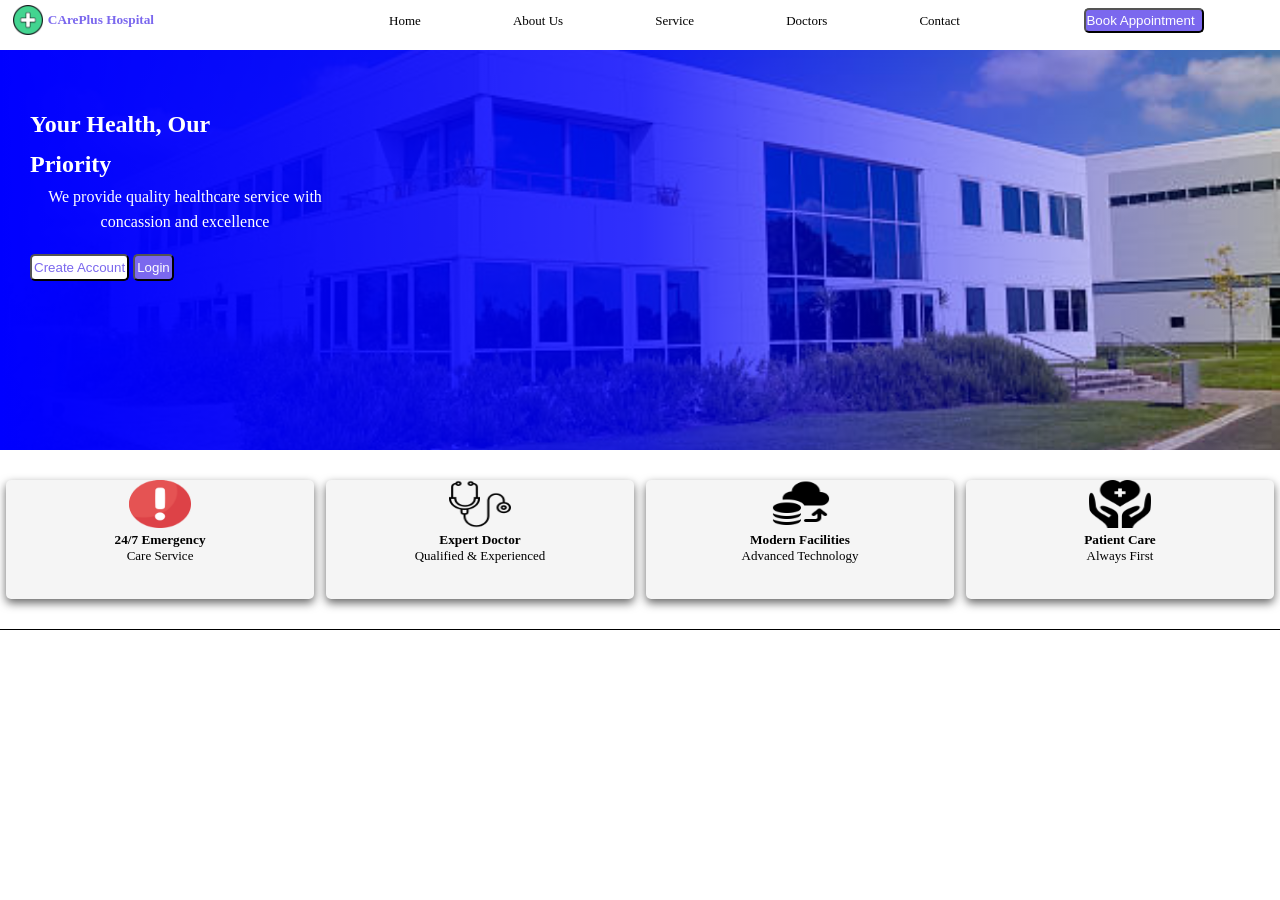
<file: index.html>
<!DOCTYPE html>
<html lang="en">
<head>
    <meta charset="UTF-8">
    <link rel="stylesheet" href="index.css">
    <meta name="viewport" content="width=device-width, initial-scale=1.0">
    <title>home page</title>
</head>
<body>
    <header>
        <div class="header_1">
            <div class="icon_img"><img src="Images/plus.png" alt=""></div>
            <h5>CArePlus Hospital</h5>
        </div>
        <div class="header_2">
            <ul>
                <li><a href="">Home</a></li>
                <li><a href="">About Us</a></li>
                <li><a href="">Service</a></li>
                <li><a href="">Doctors</a></li>
                <li><a href="">Contact</a></li>
            </ul>
            <button onclick="window.location.href=''">Book Appointment</button>
        </div>
    </header>
    
    <div class="hello_section">
        <div class="sect1">
            <h2>Your Health, Our Priority</h2>
            <p>We provide quality healthcare service with concassion and excellence</p>
            <button id="btn1" onclick="window.location.href=''">Create Account</button>
            <button id="btn2" onclick="window.location.href=''">Login</button>
        </div>
        <div class="sect2">
        </div>
    </div>

    <div class="bottom">
        <div class="promo">
            <img src="Images/emergency.png" alt="">
            <h5>24/7 Emergency</h5>
            <p>Care Service</p>
        </div>

        <div class="promo">
            <img src="Images/expert.png" alt="">
            <h5>Expert Doctor</h5>
            <p>Qualified&nbsp;&&nbsp;Experienced</p>
        </div>

        <div class="promo">
            <img src="Images/modern.png" alt="">
            <h5>Modern Facilities</h5>
            <p>Advanced Technology</p>
        </div>

        <div class="promo">
            <img src="Images/care.png" alt="">
            <h5>Patient Care</h5>
            <p>Always First</p>
        </div>
    </div>
</body>
</html>
</file>
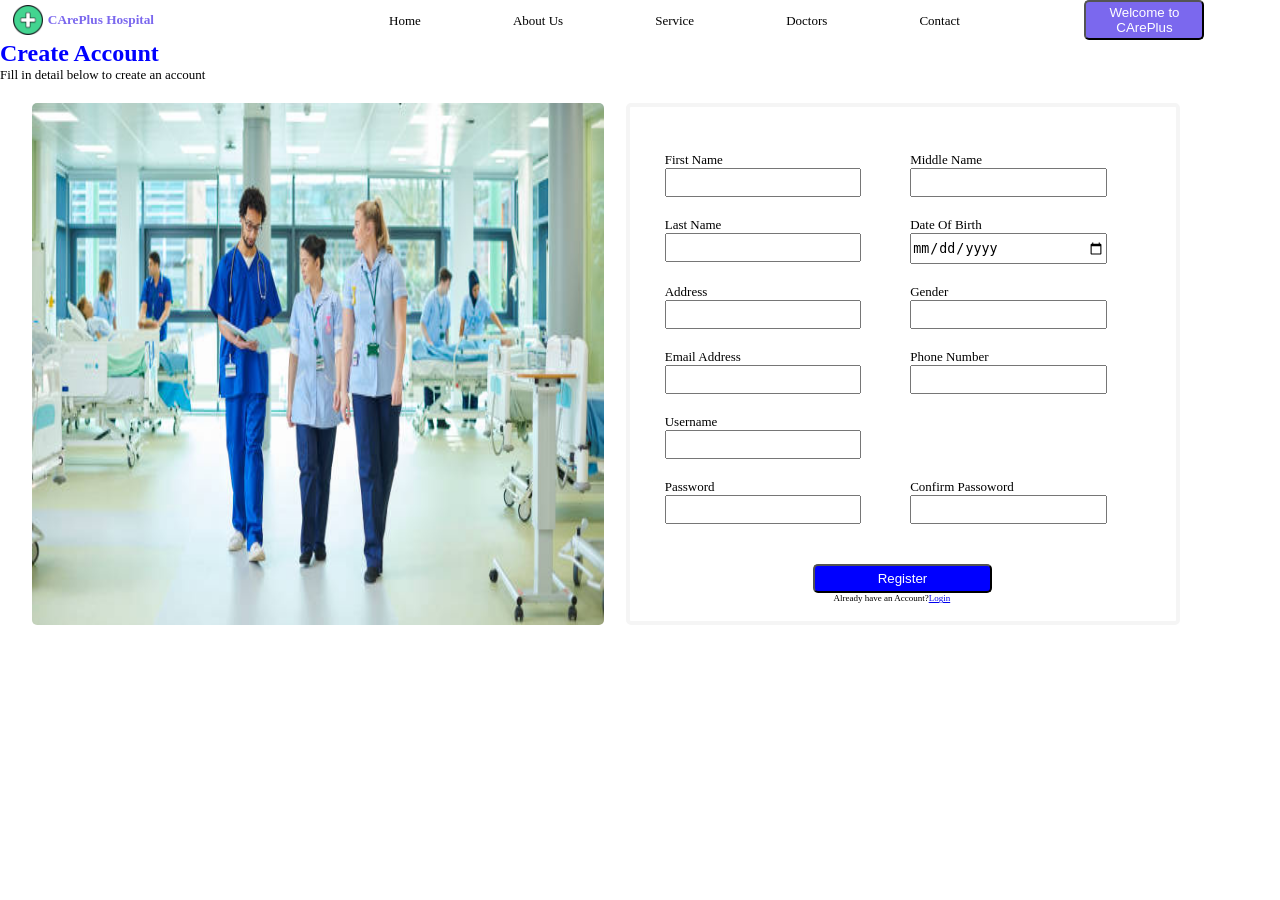
<file: aacount.html>
<!DOCTYPE html>
<html lang="en">
<head>
    <meta charset="UTF-8">
    <link rel="stylesheet" href="account.css">
    <meta name="viewport" content="width=device-width, initial-scale=1.0">
    <title>account craeate</title>
</head>
<body>
    <header>
        <div class="header_1">
            <div class="icon_img"><img src="Images/plus.png" alt=""></div>
            <h5>CArePlus Hospital</h5>
        </div>
        <div class="header_2">
            <ul>
                <li><a href="index.html">Home</a></li>
                <li><a href="about.html">About Us</a></li>
                <li><a href="">Service</a></li>
                <li><a href="doctor.html">Doctors</a></li>
                <li><a href="contact.html">Contact</a></li>
            </ul>
            <button>Welcome to CArePlus</button>
        </div>
    </header>


    <main>
        <h2 class="h2">Create Account</h2>
        <p class="p">Fill in detail below to create an account</p>
        <div class="main">
            <div class="regImage">
                <img src="Images/regImage.jpg" alt="">
            </div>

            <div class="form">
                    <form action="" method="POST">
                      
                        <div class="input_grid">

                         <div>
                            <label for="FirstNmae">First Name</label>
                            <input type="text" id="FirstNmae" name="first_name">
                         </div>

                         <div>
                            <label for="middleName">Middle Name</label>
                            <input type="text" id="middleName" name="middle_name">
                         </div>
                    

                        
                            <div>
                                <label for="LastName">Last Name</label>
                                <input type="text" id="LastName" name="last_name">
                            </div>

                            <div>
                                <label for="BirthDate">Date Of Birth</label>
                                <input type="date" id="BirthDate" name="birth_day_date">
                            </div>

                            <div>
                                <label for="Address">Address</label>
                                <input type="text" id="Address" name="address">
                            </div>

                            <div>
                                <label for="BirthDate">Gender</label>
                                <input list="gender" id="BirthDate" name="gender">
                                <datalist id="gender">
                                    <option value="male">
                                    <option value="female">
                                </datalist>
                            </div>

                            <div>
                                <label for="Email">Email Address</label>
                                <input type="email" id="Email" name="email">
                            </div>

                            <div>
                                <label for="Phone">Phone Number</label>
                                <input type="tel" id="Phone" name="phone">
                            </div>

                            <div>
                                <label for="Username">Username</label>
                                <input type="text" id="Username" name="username">
                             </div>

                              <div>
                               <!-- <label for="Username">Username</label>
                                <input type="password" id="Username" name="username">-->
                             </div>
                    

                        
                            <div>
                                <label for="Password">Password</label>
                                <input type="password" id="Password" name="password">
                             </div>
                                    
                            <div>
                                <label for="conf_pass">Confirm Passoword</label>
                                <input type="password" id="conf_pass" name="conf_pass">
                            </div>
                        </div>

                        <button>Register</button>
                        <p id="reg">Already have an Account?<a href="login.html">Login</a></p>
                </form>
            </div>
        </div>
    </main>
    
</body>
</html>
</file>
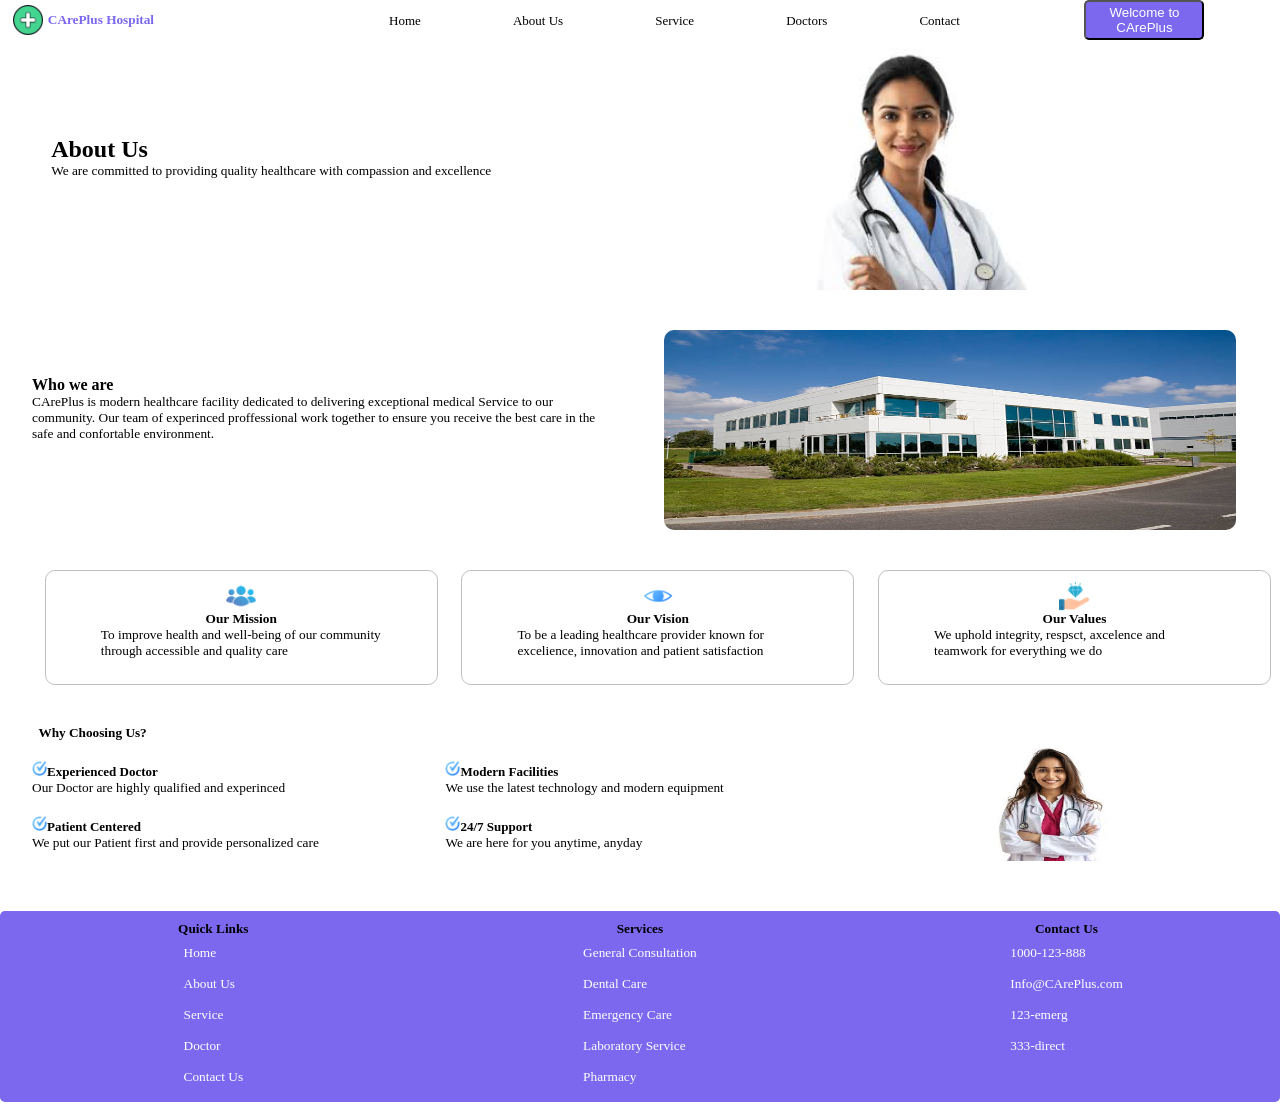
<file: about.html>
<!DOCTYPE html>
<html lang="en">
<head>
    <meta charset="UTF-8">
    <link rel="stylesheet" href="about.css">
    <meta name="viewport" content="width=device-width, initial-scale=1.0">
    <title>about page</title>
</head>
<body>
    <header>
        <div class="header_1">
            <div class="icon_img"><img src="Images/plus.png" alt=""></div>
            <h5>CArePlus Hospital</h5>
        </div>
        <div class="header_2">
            <ul>
                <li><a href="index.html">Home</a></li>
                <li><a href="">About Us</a></li>
                <li><a href="">Service</a></li>
                <li><a href="doctor.html">Doctors</a></li>
                <li><a href="contact.html">Contact</a></li>
            </ul>
            <button>Welcome to CArePlus</button>
        </div>
    </header>

    <div class="about_bg">
        <div class="container_1">
            <h2>About Us</h2>
            <p>We are committed to providing quality healthcare with compassion and excellence</p>
        </div>
        <div class="container_2">
            <div class="about_img">
               <img src="Images/doctor2.jpeg" alt="">
            </div>
        </div>
    </div>

    <div class="who_are">
        <div class="container left">
            <h4>Who we are</h4>
            <p>CArePlus is modern healthcare facility dedicated to delivering exceptional medical Service
                to our community. Our team of experinced proffessional work together to ensure you receive
                the best care in the safe and confortable environment.
            </p>
        </div>
        <div class="container">
            <img src="Images/hosp.jpg" alt="">
        </div>
    </div>

    <div class="grid_mission">
        <div class="grid_cont">
            <p class="mission_img"><img src="Images/group.png" alt=""></p>
            <h4>Our Mission</h4>
            <p>To improve health and well-being of our community through accessible and quality care</p>
        </div>

        <div class="grid_cont">
            <p class="mission_img"><img src="Images/eye.png" alt=""></p>
            <h4>Our Vision</h4>
            <p>To be a leading healthcare provider known for excelience, innovation and patient satisfaction</p>
        </div>

        <div class="grid_cont">
            <p class="mission_img"><img src="Images/values.png" alt=""></p>
            <h4>Our Values</h4>
            <p>We uphold integrity, respsct, axcelence and teamwork for everything we do</p>
        </div>
    </div>


    
    <div class="why_us_us">
        <h5 class="choose">Why Choosing Us?</h5>
        <div class="why_us">
            <div class="why_cont">
                
                <div class="why_div">
                    <p class="why_para"><span class="tick_img"><img src="Images/tick_icon.png" alt=""></span>Experienced Doctor</p>
                    <p class="last">Our Doctor are highly qualified and experinced</p>
                </div>

                <div class="why_div">
                    <p class="why_para"><span class="tick_img"><img src="Images/tick_icon.png" alt=""></span>Patient Centered</p>
                    <p class="last">We put our Patient first and provide personalized care</p>
                </div>
            </div>

            <div class="why_cont">
                <div class="why_div">
                    <p class="why_para"><span class="tick_img"><img src="Images/tick_icon.png" alt=""></span>Modern Facilities</p>
                    <p class="last">We use the latest technology and modern equipment</p>
                </div>

                <div class="why_div">
                    <p class="why_para"><span class="tick_img"><img src="Images/tick_icon.png" alt=""></span>24/7 Support</p>
                    <p class="last">We are here for you anytime, anyday</p>
                </div>
            </div>
            <div class="why_cont">
                <div class="why_img">
                    <img src="Images/doctor4.jpeg" alt="">
                </div>
            </div>
        </div>
    </div>
    

    <footer>
        <div class="footer_cont">
            <h5>Quick Links</h5>
            <ul>
                <li><a href="index.html">Home</a></li>
                <li><a href="">About Us</a></li>
                <li><a href="">Service</a></li>
                <li><a href="doctor.html">Doctor</a></li>
                <li><a href="contact.html">Contact Us</a></li>
            </ul>
        </div>

        <div class="footer_cont">
            <h5>Services</h5>
            <ul>
                <li><a href="">General Consultation</a></li>
                <li><a href="">Dental Care</a></li>
                <li><a href="">Emergency Care</a></li>
                <li><a href="">Laboratory Service</a></li>
                <li><a href="">Pharmacy</a></li>
            </ul>
        </div>
        <div class="footer_cont">
            <h5>Contact Us</h5>
            <ul>
                <li><a href="">1000-123-888</a></li>
                <li><a href="">Info@CArePlus.com</a></li>
                <li><a href="">123-emerg</a></li>
                <li><a href="">333-direct</a></li>
            </ul>
        </div>
    </footer>
</body>
</html>
</file>
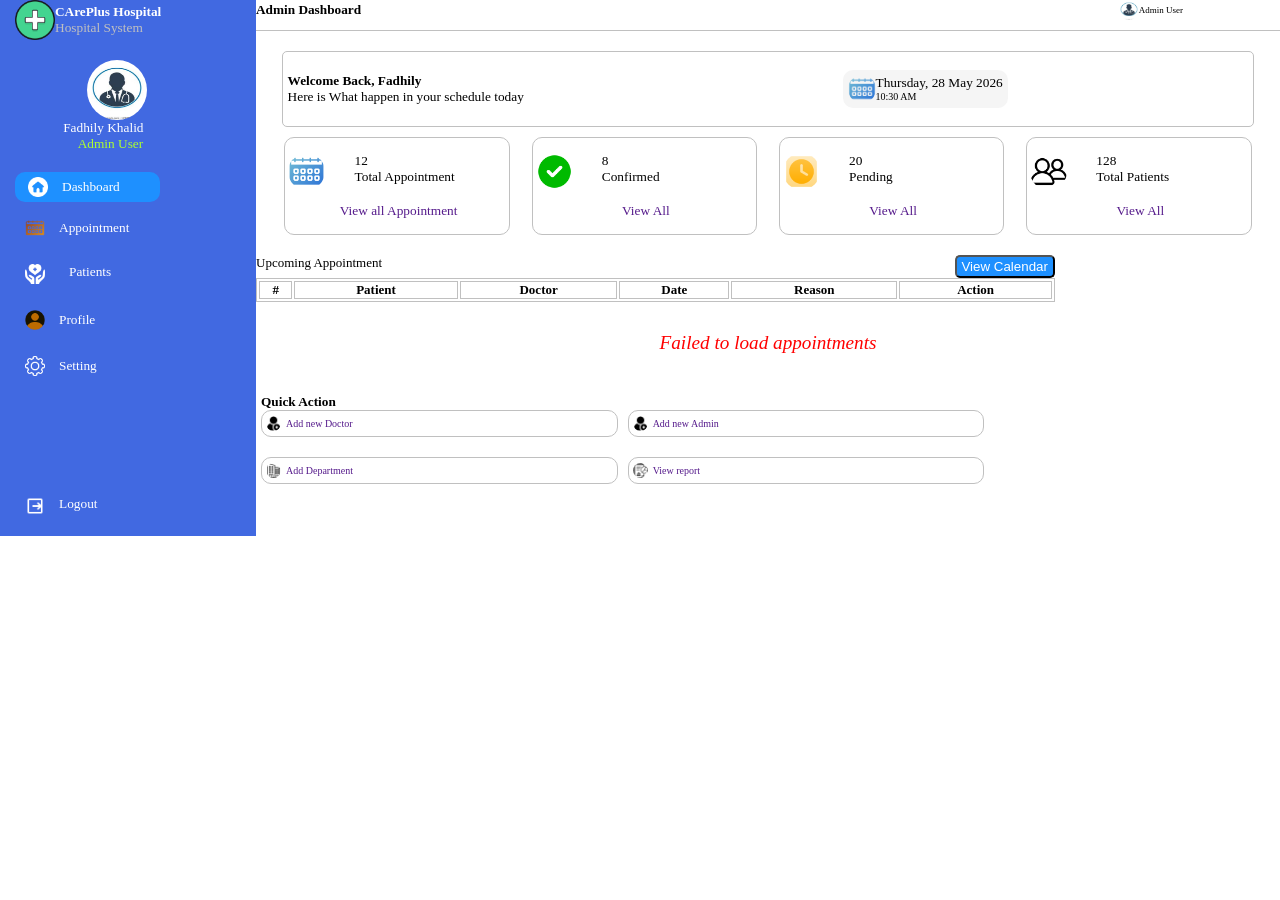
<file: admin_after_login.html>
<!DOCTYPE html>
<html lang="en">
<head>
    <meta charset="UTF-8">
    <link rel="stylesheet" href="doctor_page.css">
    <meta name="viewport" content="width=device-width, initial-scale=1.0">
    <title>admin page</title>
</head>
<body>
    <main>
        <div class="side_nav_bar">
            <div class="head">
                <div class="Img"><img src="Images/plus.png" alt=""></div>
                <div class="head_c">
                    <h5>CArePlus Hospital</h5>
                    <p>Hospital System</p>
                </div>
            </div>

            <div class="profile">
                <div class="profile_img"><img src="Images/doct_prof.jpeg" alt=""></div>
                <p id="name">Fadhily Khalid</p>
                <p id="proff">Admin User</p>
            </div>

            <div class="dash">
                <p class="image_nav"><img src="Images/home2.png" alt=""></p>
                <p>Dashboard</p>
            </div>

            <div class="nav_data">
                <p class="image_nav"><img src="Images/calendar.png" alt=""></p>
                <p><a href="">Appointment</a></p>
            </div>
            <div class="nav_data">
                <p class="image_nav"><img src="Images/care.png" alt=""></p>
                <p class="image_nav"><a href="">Patients</a></p>
            </div>
            <div class="nav_data">
                <p class="image_nav"><img src="Images/profile.png" alt=""></p>
                <p><a href="">Profile</a></p>
            </div>
            <div class="nav_data">
                <p class="image_nav"><img src="Images/setting.png" alt=""></p>
                <p><a href="">Setting</a></p>
            </div>
            <div class="nav_logout">
                <p class="image_nav"><img src="Images/logout-24.png" alt=""></p>
                <p><a href="">Logout</a></p>
            </div>
        </div><!--End of nav_bar-->


        <div class="main_cont">
            <div class="head_2">
                <h5>Admin Dashboard</h5>
                <div class="prof_pict">
                    <p class="small_prof"><img src="Images/doct_prof.jpeg" alt=""></p>
                    <p>Admin User</p>
                </div>
            </div>

            <div class="welcome_back">
                <div class="left">
                    <h5>Welcome Back, Fadhily</h5>
                    <p>Here is What happen in your schedule today</p>
                </div>

                <div class="right">
                    <div class="imge"><img src="Images/calendar.png" alt=""></div>
                    <div>
                        <p class="date">Thursday, 28 May 2026</p>
                        <p class="time">10:30 AM</p>
                    </div>
                </div>
            </div>

            <div class="appint_status">
                <div class="container">
                    <div class="top">
                        <div class="img"><img src="Images/calendar.png" alt=""></div>
                        <div class="numbers">
                            <p id="TotalAppointment">12</p>
                            <p>Total Appointment</p>
                        </div>
                    </div>
                    <p class="link-p"><a href="">View all Appointment</a></p>
                </div>

                <div class="container">
                    <div class="top">
                        <div class="img"><img src="Images/tick.png" alt=""></div>
                        <div class="numbers">
                            <p id="ConfirmedElement">8</p>
                            <p>Confirmed</p>
                        </div>
                    </div>
                    <p class="link-p"><a href="">View All</a></p>
                </div>

                <div class="container">
                    <div class="top">
                        <div class="img"><img src="Images/pending.png" alt=""></div>
                        <div class="numbers">
                            <p id="pendingElement">20</p>
                            <p>Pending</p>
                        </div>
                    </div>
                    <p class="link-p"><a href="">View All</a></p>
                </div>

                <div class="container">
                    <div class="top">
                        <div class="img"><img src="Images/friend.png" alt=""></div>
                        <div class="numbers">
                            <p>128</p>
                            <p>Total Patients</p>
                        </div>
                    </div>
                    <p class="link-p"><a href="">View All</a></p>
                </div>
            </div>
            <div class="upcoming_app">
                <p id="upcoming">Upcoming Appointment</p>
                <button>View Calendar</button>
            </div>
            <div class="table">
                <table id="AppointmentTable">
                    <thead>
                        <tr>
                            <th>#</th>
                            <th>Patient</th>
                            <th>Doctor</th>
                            <th>Date</th>
                            <th>Reason</th>
                            <th>Action</th>
                        </tr>
                    </thead>

                    <tbody id="AppointTable">
                        <!--<tr>
                            <td>1</td>
                            <td>Michael Johnson</td>
                            <td>Michael Johnson</td>
                            <td>Cardiologist</td>
                            <td>2 Jun 2026</td>
                            <td>09:00</td>
                            <td>Regular Checkup</td>
                            <td><button class="btn1">confirm</button>|<button class="btn2">cancel</button></td>
                        </tr>
                        <tr>
                            <td>2</td>
                            <td>John Shaole</td>
                            <td>Michael Johnson</td>
                            <td>Cardiologist</td>
                            <td>20 May 2026</td>
                            <td>04:00</td>
                            <td>Regular Checkup</td>
                            <td><button class="btn1">confirm</button>|<button class="btn2">cancel</button></td>
                        </tr>
                        <tr>
                            <td>3</td>
                            <td>Michael Johnson</td>
                            <td>John Shaole</td>
                            <td>Cardiologist</td>
                            <td>20 Feb 2026</td>
                            <td>09:00</td>
                            <td>Regular Checkup</td>
                            <td><button class="btn1">confirm</button>|<button class="btn2">cancel</button></td>
                        </tr>
                        <tr>
                            <td>4</td>
                            <td>Michael Johnson</td>
                            <td>John Shaole</td>
                            <td>Cardiologist</td>
                            <td>2 Jun 2026</td>
                            <td>09:00</td>
                            <td>Regular Checkup</td>
                            <td><button class="btn1">confirm</button>|<button class="btn2">cancel</button></td>
                        </tr>
                        <tr>
                            <td>5</td>
                            <td>Michael Johnson</td>
                            <td>John Shaole</td>
                            <td>Cardiologist</td>
                            <td>2 Jun 2026</td>
                            <td>09:00</td>
                            <td>Regular Checkup</td>
                            <td><button class="btn1">confirm</button>|<button class="btn2">cancel</button></td>
                        </tr>-->
                    </tbody>
                </table>
                <p id="noAppointment">
                    NO APPOINTMENT DATA
                </p>

                <p id="view_table"><a href="">View All Appointment</a></p>
            </div>

            <div class="quick">
                <h5>Quick Action</h5>
                <div class="g_action">
                    <div>
                        <span class="gimg"><img src="Images/add_user.png" alt=""></span>
                        <span><a href="">Add new Doctor</a></span>
                    </div>

                    <div>
                        <span class="gimg"><img src="Images/add_user.png" alt=""></span>
                        <span><a href="">Add new Admin</a></span>
                    </div>

                    <div>
                        <span class="gimg"><img src="Images/separtment.png" alt=""></span>
                        <span><a href="">Add Department</a></span>
                    </div>

                    <div>
                        <span class="gimg"><img src="Images/report.png" alt=""></span>
                        <span><a href="">View report</a></span>
                    </div>
                </div>
            </div>
        </div>


    </main>
    
    <script src="appoint.js">

    </script>
</body>
</html>
</file>
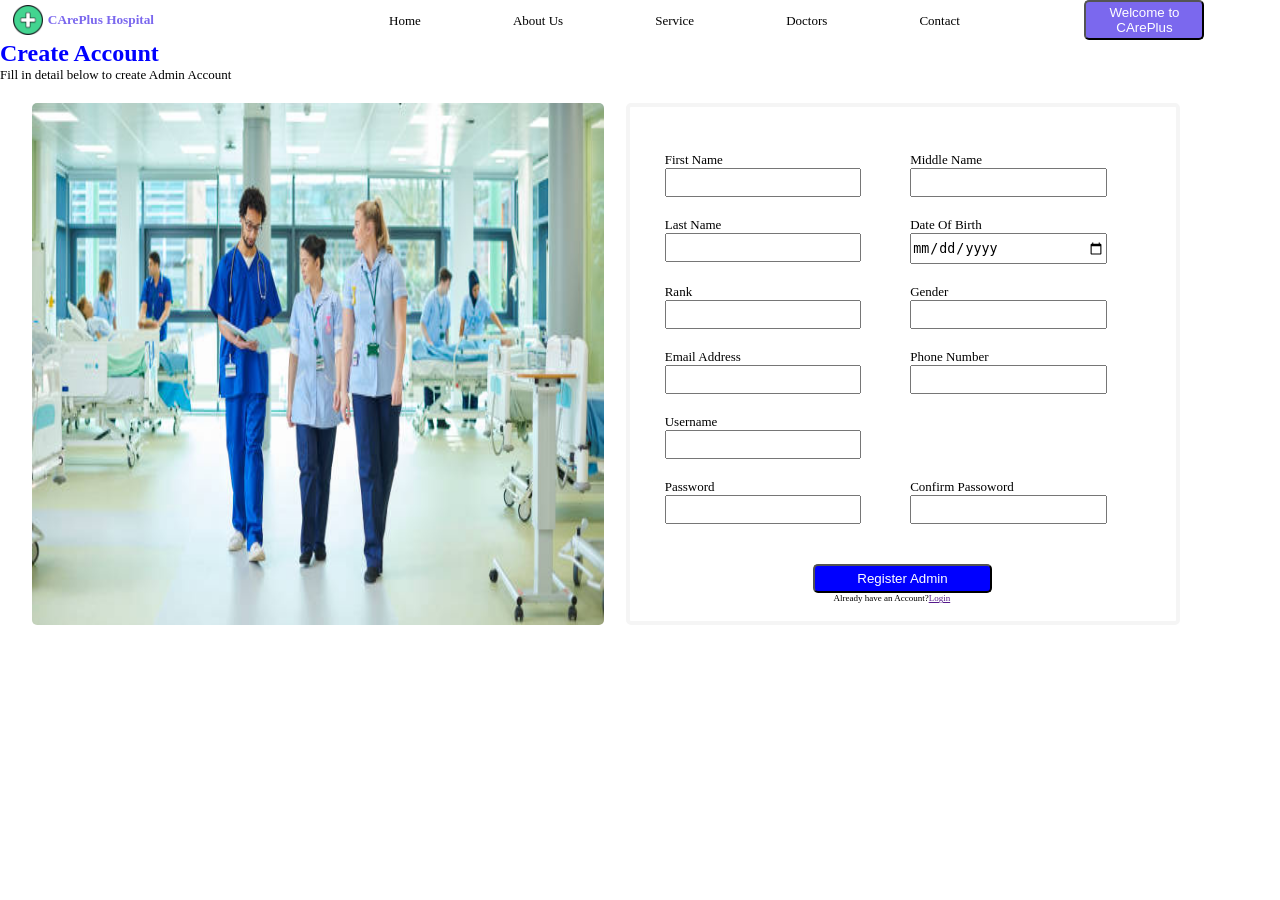
<file: adminCreateAccount.html>
<!DOCTYPE html>
<html lang="en">
<head>
    <meta charset="UTF-8">
    <link rel="stylesheet" href="account.css">
    <meta name="viewport" content="width=device-width, initial-scale=1.0">
    <title>account craeate</title>
</head>
<body>
    <header>
        <div class="header_1">
            <div class="icon_img"><img src="Images/plus.png" alt=""></div>
            <h5>CArePlus Hospital</h5>
        </div>
        <div class="header_2">
            <ul>
                <li><a href="">Home</a></li>
                <li><a href="">About Us</a></li>
                <li><a href="">Service</a></li>
                <li><a href="">Doctors</a></li>
                <li><a href="">Contact</a></li>
            </ul>
            <button>Welcome to CArePlus</button>
        </div>
    </header>


    <main>
        <h2 class="h2">Create Account</h2>
        <p class="p">Fill in detail below to create Admin Account</p>
        <div class="main">
            <div class="regImage">
                <img src="Images/regImage.jpg" alt="">
            </div>

            <div class="form">
                    <form action="" method="POST">
                      
                        <div class="input_grid">

                         <div>
                            <label for="FirstNmae">First Name</label>
                            <input type="text" id="FirstNmae" name="first_name">
                         </div>

                         <div>
                            <label for="middleName">Middle Name</label>
                            <input type="text" id="middleName" name="middle_name">
                         </div>
                    

                        
                            <div>
                                <label for="LastName">Last Name</label>
                                <input type="text" id="LastName" name="last_name">
                            </div>

                            <div>
                                <label for="BirthDate">Date Of Birth</label>
                                <input type="date" id="BirthDate" name="birth_day_date">
                            </div>

                            <div>
                                <label for="Rank">Rank</label>
                                <input list="rank" id="Rank" name="rank">
                                <datalist id="rank">
                                    <option value="Super_Admin">
                                    <option value="Junior_Admin">
                                </datalist>
                            </div>

                            <div>
                                <label for="BirthDate">Gender</label>
                                <input list="gender" id="BirthDate" name="gender">
                                <datalist id="gender">
                                    <option value="male">
                                    <option value="female">
                                </datalist>
                            </div>

                            <div>
                                <label for="Email">Email Address</label>
                                <input type="email" id="Email" name="email">
                            </div>

                            <div>
                                <label for="Phone">Phone Number</label>
                                <input type="tel" id="Phone" name="phone">
                            </div>

                            <div>
                                <label for="Username">Username</label>
                                <input type="text" id="Username" name="username">
                             </div>

                              <div>
                               <!-- <label for="Username">Username</label>
                                <input type="password" id="Username" name="username">-->
                             </div>
                    

                        
                            <div>
                                <label for="Password">Password</label>
                                <input type="password" id="Password" name="password">
                             </div>
                                    
                            <div>
                                <label for="conf_pass">Confirm Passoword</label>
                                <input type="password" id="conf_pass" name="conf_pass">
                            </div>
                        </div>

                        <button>Register Admin</button>
                        <p id="reg">Already have an Account?<a href="">Login</a></p>
                </form>
            </div>
        </div>
    </main>
    
</body>
</html>
</file>
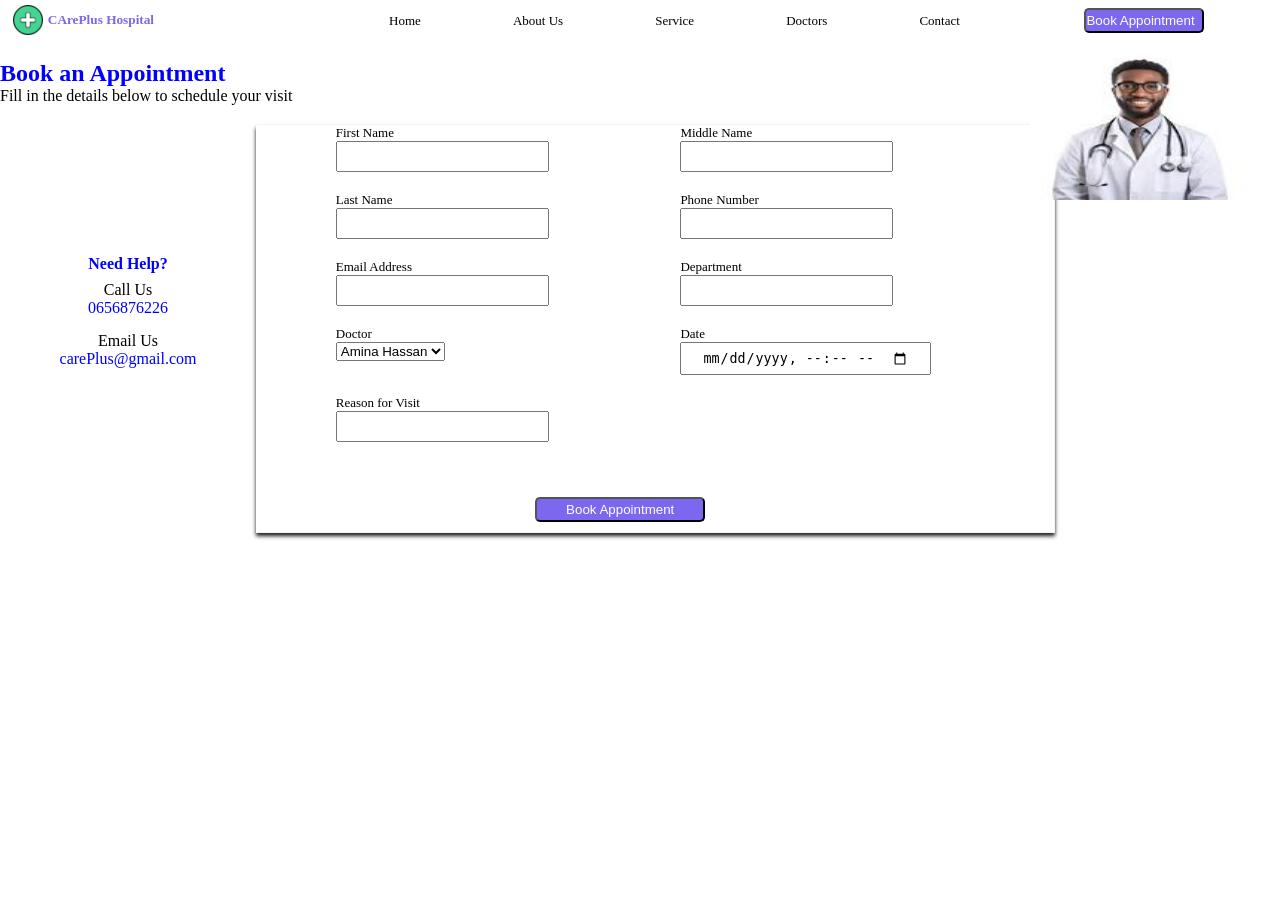
<file: appointment.html>
<!DOCTYPE html>
<html lang="en">
<head>
    <meta charset="UTF-8">
    <link rel="stylesheet" href="appoint.css">
    <meta name="viewport" content="width=device-width, initial-scale=1.0">
    <title>appointment page</title>
</head>
<body>
    <header>
        <div class="header_1">
            <div class="icon_img"><img src="Images/plus.png" alt=""></div>
            <h5>CArePlus Hospital</h5>
        </div>
        <div class="header_2">
            <ul>
                <li><a href="">Home</a></li>
                <li><a href="">About Us</a></li>
                <li><a href="">Service</a></li>
                <li><a href="">Doctors</a></li>
                <li><a href="">Contact</a></li>
            </ul>
            <button>Book Appointment</button>
        </div>
    </header>

    <main>
        <h2>Book an Appointment</h2>
        <p>Fill in the details below to schedule your visit</p>
        <div class="prof_pict">
            <img src="Images/doct.jpeg" alt="">
        </div>

        <div id="main_cont">
        <div class="info">
            <h4>Need Help?</h4>
            <div>
                <p>Call Us</p>
                <p class="cont">0656876226</p>
            </div>
            <div>
                <p>Email Us</p>
                <p class="cont">carePlus@gmail.com</p>
            </div>
        </div>

        
        <div class="form">
            <form action="" method="POST">
              
                <div class="grid_form">
                <div>
                <label for="firstName">First Name</label>
                <input type="text" id="firstName" name="first_name" autocomplete="off">
                </div>

                <div>
                <label for="middleName">Middle Name</label>
                <input type="text" id="middleName" name="middle_name" autocomplete="off">
                </div>

                <div>
                <label for="lastName">Last Name</label>
                <input type="text" id="lastName" name="last_name" autocomplete="off">
                </div>

                <div>
                <label for="Phone">Phone Number</label>
                <input type="tel" id="Phone" name="phone" autocomplete="off">
                </div>

                <div>
                <label for="Email">Email Address</label>
                <input type="email" id="Email" name="email" autocomplete="off">
                </div>

                <div>
                <label for="Depart">Department</label>
                <input list="department" id="Depart" name="department">
                <datalist id="department">
                    <option value="Cardiology">
                    <option value="Pediatics">
                    <option value="Neurology">
                    <option value="General Medicine">
                    <option value="Oythecology">
                </datalist></div>

                <div>
                <label for="Doct">Doctor</label>
                <select id="Doct" name="doctor" size="1">
                    <option value="Amina Hassan">Amina Hassan</option>
                    <option value="Peter Mwangi">Peter Mwangi</option>
                    <option value="Grace Maliya">Grace Maliya</option>
                    <option value="John Smith">John Smith</option>
                </select></div>

                <div>
                <label for="Date">Date</label>
                <input type="datetime-local" id="Date" name="date">
                </div>

                <div>
                <label for="Reason">Reason for Visit</label>
                <input type="text" id="Reason" name="reason"></div>
                </div>

                <button>Book Appointment</button>
            </form>
        </div>
        </div>
    </main>
    
</body>
</html>
</file>
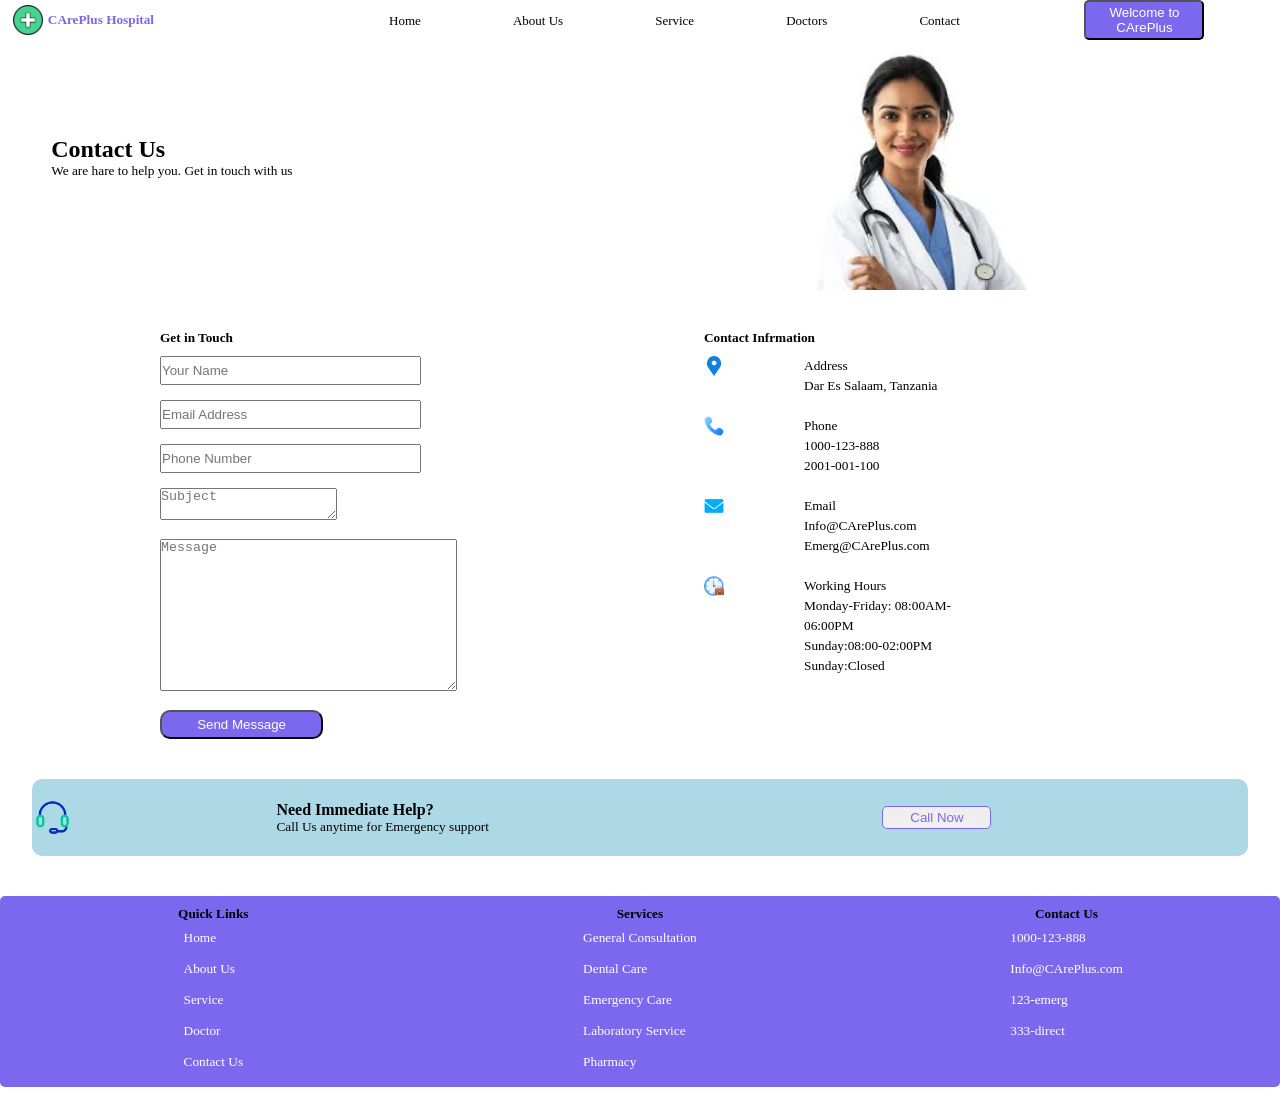
<file: contact.html>
<!DOCTYPE html>
<html lang="en">
<head>
    <meta charset="UTF-8">
    <main><link rel="stylesheet" href="contact.css"></main>
    <meta name="viewport" content="width=device-width, initial-scale=1.0">
    <title>contact page</title>
</head>
<body>
    <header>
        <div class="header_1">
            <div class="icon_img"><img src="Images/plus.png" alt=""></div>
            <h5>CArePlus Hospital</h5>
        </div>
        <div class="header_2">
            <ul>
                <li><a href="">Home</a></li>
                <li><a href="">About Us</a></li>
                <li><a href="">Service</a></li>
                <li><a href="">Doctors</a></li>
                <li><a href="">Contact</a></li>
            </ul>
            <button>Welcome to CArePlus</button>
        </div>
    </header>

    <div class="about_bg">
        <div class="container_1">
            <h2>Contact Us</h2>
            <p>We are hare to help you. Get in touch with us</p>
        </div>
        <div class="container_2">
            <div class="about_img">
               <img src="Images/doctor2.jpeg" alt="">
            </div>
        </div>
    </div>


    <div class="grid_form">
        <div class="contact_cont">
            <h5 class="first">Get in Touch</h5>
            <form action="">
                <p>
                   <input type="text" placeholder="Your Name">
                </p>

                <p>
                    <input type="email" placeholder="Email Address">
                </p>

                <p>
                    <input type="tel" placeholder="Phone Number">
                </p>

                <p>
                    <textarea name="" id="" placeholder="Subject"></textarea>
                </p>

                <p>
                    <textarea name="" id="" placeholder="Message" cols="35" rows="10"></textarea>
                </p>

                <button>Send Message</button>
            </form>
        </div>
        <div class="contact_cont">
            <h5 class="first">Contact Infrmation</h5>
            <div class="Extra_div">
                <div class="extra_img"><img src="Images/location.png" alt=""></div>
                <div>
                    <p>Address</p>
                    <p>Dar Es Salaam, Tanzania</p>
                </div>
            </div>

            <div class="Extra_div">
                <div class="extra_img"><img src="Images/phone.png" alt=""></div>
                <div>
                    <p>Phone</p>
                    <p><a href="">1000-123-888</a></p>
                    <p><a href="">2001-001-100</a></p>
                </div>
            </div>

            <div class="Extra_div">
                <div class="extra_img"><img src="Images/email.png" alt=""></div>
                <div>
                    <p>Email</p>
                    <p><a href="">Info@CArePlus.com</a></p>
                    <p><a href="">Emerg@CArePlus.com</a></p>
                </div>
            </div>

            <div class="Extra_div">
                <div class="extra_img"><img src="Images/working.png" alt=""></div>
                <div>
                    <p>Working Hours</p>
                    <p>Monday-Friday: 08:00AM-06:00PM</p>
                    <p>Sunday:08:00-02:00PM</p>
                    <p>Sunday:Closed</p>
                </div>
            </div>
        </div>
    </div>

    <div class="immediate">
        <div class="headPhone"><img src="Images/headphone.png" alt=""></div>
        <div>
            <p class="help">Need Immediate Help?</p>
            <p class="emerg">Call Us anytime for Emergency support</p>
        </div>
        <div>
            <button>Call Now</button>
        </div>
    </div>
    

       <footer>
        <div class="footer_cont">
            <h5>Quick Links</h5>
            <ul>
                <li><a href="">Home</a></li>
                <li><a href="">About Us</a></li>
                <li><a href="">Service</a></li>
                <li><a href="">Doctor</a></li>
                <li><a href="">Contact Us</a></li>
            </ul>
        </div>

        <div class="footer_cont">
            <h5>Services</h5>
            <ul>
                <li><a href="">General Consultation</a></li>
                <li><a href="">Dental Care</a></li>
                <li><a href="">Emergency Care</a></li>
                <li><a href="">Laboratory Service</a></li>
                <li><a href="">Pharmacy</a></li>
            </ul>
        </div>
        <div class="footer_cont">
            <h5>Contact Us</h5>
            <ul>
                <li><a href="">1000-123-888</a></li>
                <li><a href="">Info@CArePlus.com</a></li>
                <li><a href="">123-emerg</a></li>
                <li><a href="">333-direct</a></li>
            </ul>
        </div>
    </footer>
</body>
</html>
</file>
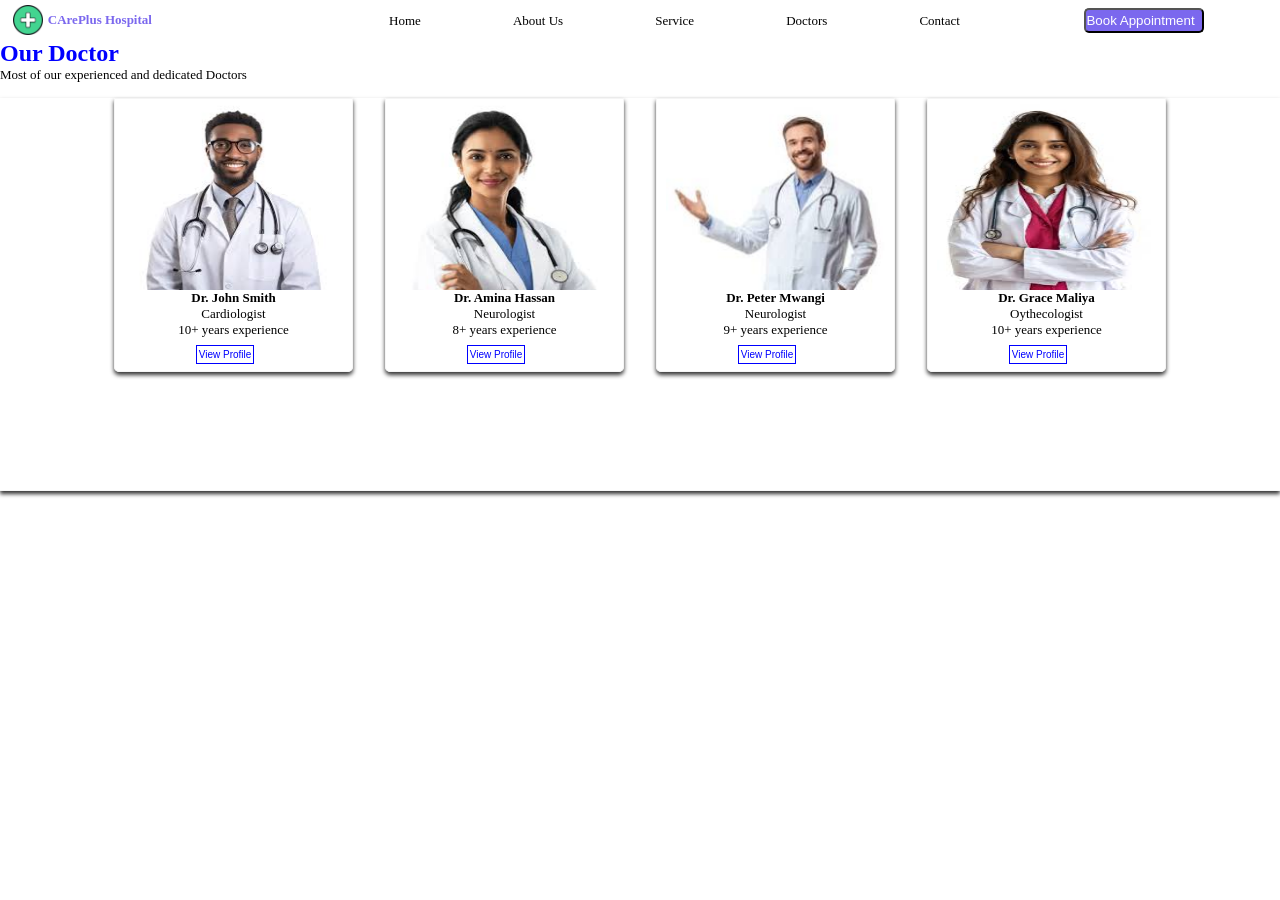
<file: doctor.html>
<!DOCTYPE html>
<html lang="en">
<head>
    <meta charset="UTF-8">
    <link rel="stylesheet" href="doctor.css">
    <meta name="viewport" content="width=device-width, initial-scale=1.0">
    <title>Doctor page</title>
</head>
<body>
    <header>
        <div class="header_1">
            <div class="icon_img"><img src="Images/plus.png" alt=""></div>
            <h5>CArePlus Hospital</h5>
        </div>
        <div class="header_2">
            <ul>
                <li><a href="">Home</a></li>
                <li><a href="">About Us</a></li>
                <li><a href="">Service</a></li>
                <li><a href="">Doctors</a></li>
                <li><a href="">Contact</a></li>
            </ul>
            <button onclick="window.location.href='appointment.html'">Book Appointment</button>
        </div>
    </header>

    <main>
        <h2>Our Doctor</h2>
        <p>Most of our experienced and dedicated Doctors</p>

        <div class="doctor_profile">
                <div class="profile_doct">
                    <div>
                        <img src="Images/doctor1.jpeg" alt="">
                    </div>
                    <h5>Dr. John Smith</h5>
                    <p>Cardiologist</p>
                    <p>10+ years experience</p>
                    <button>View Profile</button>
                </div>

                <div class="profile_doct">
                    <div>
                        <img src="Images/doctor2.jpeg" alt="">
                    </div>
                    <h5>Dr. Amina Hassan</h5>
                    <p>Neurologist</p>
                    <p>8+ years experience</p>
                    <button>View Profile</button>
                </div>

                <div class="profile_doct">
                    <div>
                        <img src="Images/doct3.jpeg" alt="">
                    </div>
                    <h5>Dr. Peter Mwangi</h5>
                    <p>Neurologist</p>
                    <p>9+ years experience</p>
                    <button>View Profile</button>
                </div>

                <div class="profile_doct">
                    <div>
                        <img src="Images/doctor4.jpeg" alt="">
                    </div>
                    <h5>Dr. Grace Maliya</h5>
                    <p>Oythecologist</p>
                    <p>10+ years experience</p>
                    <button>View Profile</button>
                </div>
        </div>
    </main>
    
</body>
</html>
</file>
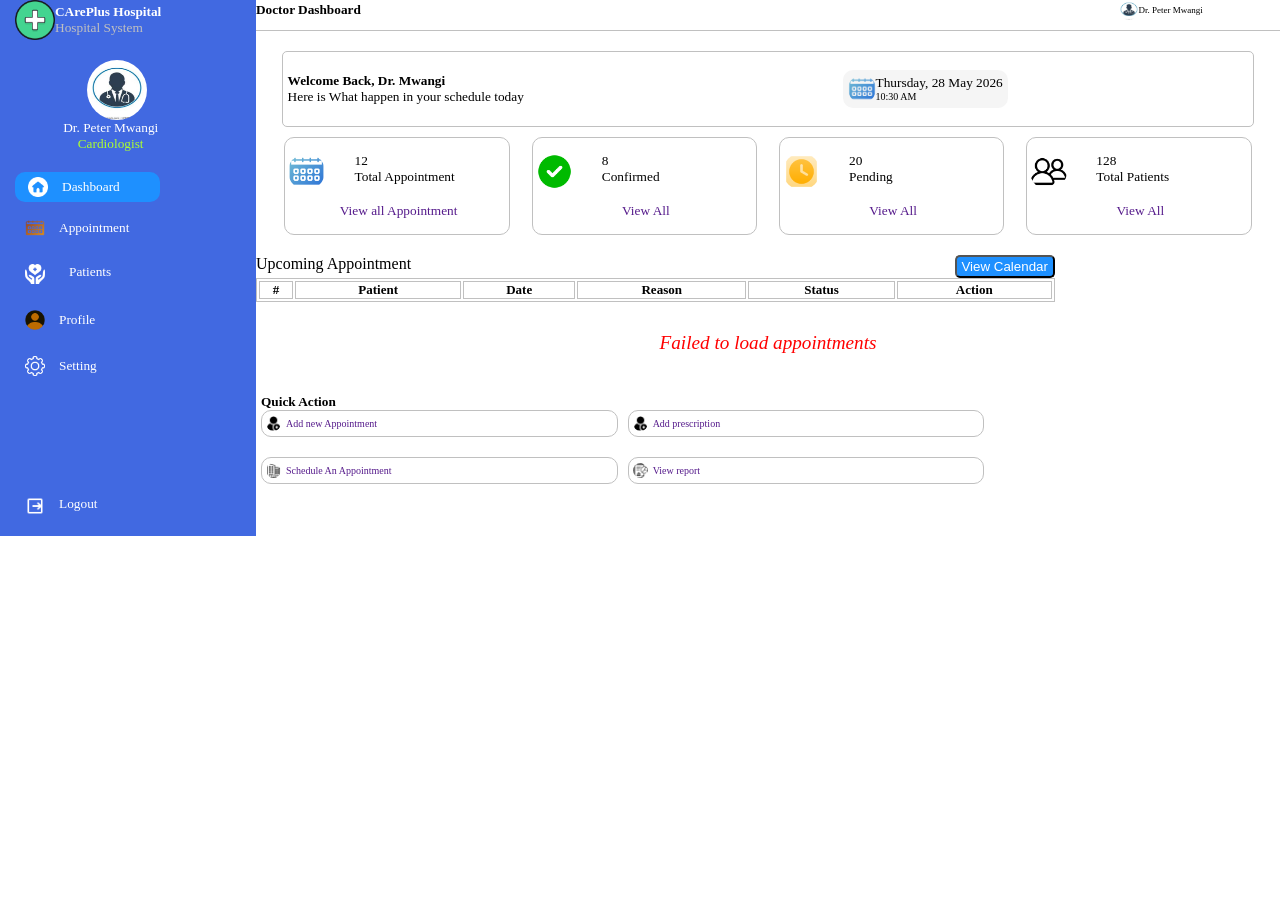
<file: doctor_after_login.html>
<!DOCTYPE html>
<html lang="en">
<head>
    <meta charset="UTF-8">
    <link rel="stylesheet" href="doctor_page.css">
    <meta name="viewport" content="width=device-width, initial-scale=1.0">
    <title>doctor page</title>
</head>
<body>
    <main>
        <div class="side_nav_bar">
            <div class="head">
                <div class="Img"><img src="Images/plus.png" alt=""></div>
                <div class="head_c">
                    <h5>CArePlus Hospital</h5>
                    <p>Hospital System</p>
                </div>
            </div>

            <div class="profile">
                <div class="profile_img"><img src="Images/doct_prof.jpeg" alt=""></div>
                <p id="name">Dr. Peter Mwangi</p>
                <p id="proff">Cardiologist</p>
            </div>

            <div class="dash">
                <p class="image_nav"><img src="Images/home2.png" alt=""></p>
                <p>Dashboard</p>
            </div>

            <div class="nav_data">
                <p class="image_nav"><img src="Images/calendar.png" alt=""></p>
                <p><a href="">Appointment</a></p>
            </div>
            <div class="nav_data">
                <p class="image_nav"><img src="Images/care.png" alt=""></p>
                <p class="image_nav"><a href="">Patients</a></p>
            </div>
            <div class="nav_data">
                <p class="image_nav"><img src="Images/profile.png" alt=""></p>
                <p><a href="">Profile</a></p>
            </div>
            <div class="nav_data">
                <p class="image_nav"><img src="Images/setting.png" alt=""></p>
                <p><a href="">Setting</a></p>
            </div>
            <div class="nav_logout">
                <p class="image_nav"><img src="Images/logout-24.png" alt=""></p>
                <p><a href="">Logout</a></p>
            </div>
        </div><!--End of nav_bar-->


        <div class="main_cont">
            <div class="head_2">
                <h5>Doctor Dashboard</h5>
                <div class="prof_pict">
                    <p class="small_prof"><img src="Images/doct_prof.jpeg" alt=""></p>
                    <p>Dr. Peter Mwangi</p>
                </div>
            </div>

            <div class="welcome_back">
                <div class="left">
                    <h5>Welcome Back, Dr. Mwangi</h5>
                    <p>Here is What happen in your schedule today</p>
                </div>

                <div class="right">
                    <div class="imge"><img src="Images/calendar.png" alt=""></div>
                    <div>
                        <p class="date">Thursday, 28 May 2026</p>
                        <p class="time">10:30 AM</p>
                    </div>
                </div>
            </div>

            <div class="appint_status">
                <div class="container">
                    <div class="top">
                        <div class="img"><img src="Images/calendar.png" alt=""></div>
                        <div class="numbers">
                            <p id="TotalAppointment">12</p>
                            <p>Total Appointment</p>
                        </div>
                    </div>
                    <p class="link-p"><a href="">View all Appointment</a></p>
                </div>

                <div class="container">
                    <div class="top">
                        <div class="img"><img src="Images/tick.png" alt=""></div>
                        <div class="numbers">
                            <p id="ConfirmedElement">8</p>
                            <p>Confirmed</p>
                        </div>
                    </div>
                    <p class="link-p"><a href="">View All</a></p>
                </div>

                <div class="container">
                    <div class="top">
                        <div class="img"><img src="Images/pending.png" alt=""></div>
                        <div class="numbers">
                            <p id="pendingElement">20</p>
                            <p>Pending</p>
                        </div>
                    </div>
                    <p class="link-p"><a href="">View All</a></p>
                </div>

                <div class="container">
                    <div class="top">
                        <div class="img"><img src="Images/friend.png" alt=""></div>
                        <div class="numbers">
                            <p>128</p>
                            <p>Total Patients</p>
                        </div>
                    </div>
                    <p class="link-p"><a href="">View All</a></p>
                </div>
            </div>
            <div class="upcoming_app">
                <p>Upcoming Appointment</p>
                <button>View Calendar</button>
            </div>
            <div class="table">
                <table id="AppointmentTable">
                    <thead>
                        <tr>
                            <th>#</th>
                            <th>Patient</th>
                            <th>Date</th>
                            <th>Reason</th>
                            <th>Status</th>
                            <th>Action</th>
                        </tr>
                    </thead>

                    <tbody id="AppointTable">
                        <!--<tr>
                            <td>1</td>
                            <td>Michael Johnson</td>
                            <td>2 Jun 2026</td>
                            <td>09:00</td>
                            <td>Regular Checkup</td>
                            <td>confirmed</td>
                            <td><button class="btn1">view</button>|<button class="btn3">denial</button></td>
                        </tr>
                        <tr>
                            <td>2</td>
                            <td>John Shaole</td>
                            <td>20 May 2026</td>
                            <td>04:00</td>
                            <td>Regular Checkup</td>
                            <td>confirmed</td>
                            <td><button class="btn1">view</button>|<button class="btn3">denial</button></td>
                        </tr>
                        <tr>
                            <td>3</td>
                            <td>Michael Johnson</td>
                            <td>20 Feb 2026</td>
                            <td>09:00</td>
                            <td>Regular Checkup</td>
                            <td>confirmed</td>
                            <td><button class="btn1">view</button>|<button class="btn3">denial</button></td>
                        </tr>
                        <tr>
                            <td>4</td>
                            <td>Michael Johnson</td>
                            <td>2 Jun 2026</td>
                            <td>09:00</td>
                            <td>Regular Checkup</td>
                            <td>confirmed</td>
                            <td><button class="btn1">view</button>|<button class="btn3">denial</button></td>
                        </tr>
                        <tr>
                            <td>5</td>
                            <td>Michael Johnson</td>
                            <td>2 Jun 2026</td>
                            <td>09:00</td>
                            <td>Regular Checkup</td>
                            <td>confirmed</td>
                            <td><button class="btn1">view</button>|<button class="btn3">denial</button></td>
                        </tr>-->
                    </tbody>
                    
                </table>
                <p id="noAppointment">
                       NO APPOINTMENT DATA
                   </p>
                <p id="view_table"><a href="">View All Appointment</a></p>
            </div>

            <div class="quick">
                <h5>Quick Action</h5>
                <div class="g_action">
                    <div>
                        <span class="gimg"><img src="Images/add_user.png" alt=""></span>
                        <span><a href="">Add new Appointment</a></span>
                    </div>

                    <div>
                        <span class="gimg"><img src="Images/add_user.png" alt=""></span>
                        <span><a href="">Add prescription</a></span>
                    </div>

                    <div>
                        <span class="gimg"><img src="Images/separtment.png" alt=""></span>
                        <span><a href="">Schedule An Appointment</a></span>
                    </div>

                    <div>
                        <span class="gimg"><img src="Images/report.png" alt=""></span>
                        <span><a href="">View report</a></span>
                    </div>
                </div>
            </div>
        </div>


    </main>
    
    <script src="app_doct.js">

    </script>
</body>
</html>
</file>
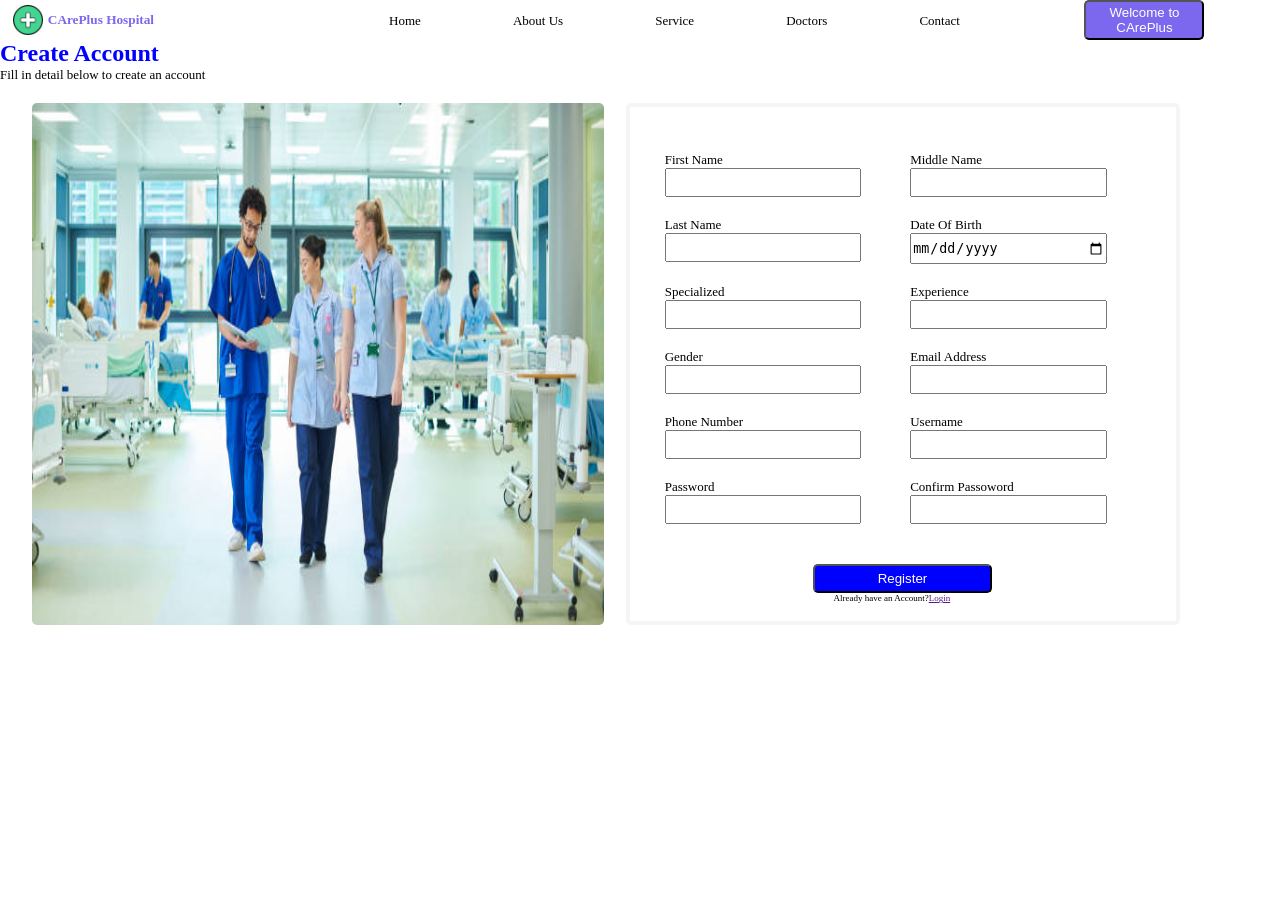
<file: doctorAccount.html>
<!DOCTYPE html>
<html lang="en">
<head>
    <meta charset="UTF-8">
    <link rel="stylesheet" href="doctaccount.css">
    <meta name="viewport" content="width=device-width, initial-scale=1.0">
    <title>account craeate</title>
</head>
<body>
    <header>
        <div class="header_1">
            <div class="icon_img"><img src="Images/plus.png" alt=""></div>
            <h5>CArePlus Hospital</h5>
        </div>
        <div class="header_2">
            <ul>
                <li><a href="">Home</a></li>
                <li><a href="">About Us</a></li>
                <li><a href="">Service</a></li>
                <li><a href="">Doctors</a></li>
                <li><a href="">Contact</a></li>
            </ul>
            <button>Welcome to CArePlus</button>
        </div>
    </header>


    <main>
        <h2 class="h2">Create Account</h2>
        <p class="p">Fill in detail below to create an account</p>
        <div class="main">
            <div class="regImage">
                <img src="Images/regImage.jpg" alt="">
            </div>

            <div class="form">
                    <form action="doct_create_api" method="POST">
                      
                        <div class="input_grid">

                         <div>
                            <label for="FirstNmae">First Name</label>
                            <input type="text" id="FirstNmae" name="first_name" autocomplete="off">
                         </div>

                         <div>
                            <label for="middleName">Middle Name</label>
                            <input type="text" id="middleName" name="middle_name" autocomplete="off">
                         </div>
                    

                        
                            <div>
                                <label for="LastName">Last Name</label>
                                <input type="text" id="LastName" name="last_name" autocomplete="off">
                            </div>

                            <div>
                                <label for="BirthDate">Date Of Birth</label>
                                <input type="date" id="BirthDate" name="birth_day_date">
                            </div>

                            <div>
                                <label for="Specialized">Specialized</label>
                                <input type="text" id="Specialized" name="specialized">
                            </div>

                             <div>
                                <label for="Experience">Experience</label>
                                <input type="number" id="Experience" name="experince_years" min="1" max="5">
                            </div>



                            <div>
                                <label for="BirthDate">Gender</label>
                                <input list="gender" id="BirthDate" name="gender">
                                <datalist id="gender">
                                    <option value="male">
                                    <option value="female">
                                </datalist>
                            </div>

                            <div>
                                <label for="Email">Email Address</label>
                                <input type="email" id="Email" name="email" autocomplete="off">
                            </div>

                            <div>
                                <label for="Phone">Phone Number</label>
                                <input type="tel" id="Phone" name="phone" autocomplete="off">
                            </div>

                            <div>
                                <label for="Username">Username</label>
                                <input type="text" id="Username" name="username">
                             </div>
                    

                        
                            <div>
                                <label for="Password">Password</label>
                                <input type="password" id="Password" name="password">
                             </div>
                                    
                            <div>
                                <label for="conf_pass">Confirm Passoword</label>
                                <input type="password" id="conf_pass" name="conf_pass">
                            </div>
                        </div>

                        <button>Register</button>
                        <p id="reg">Already have an Account?<a href="">Login</a></p>
                </form>
            </div>
        </div>
    </main>
    
</body>
</html>
</file>
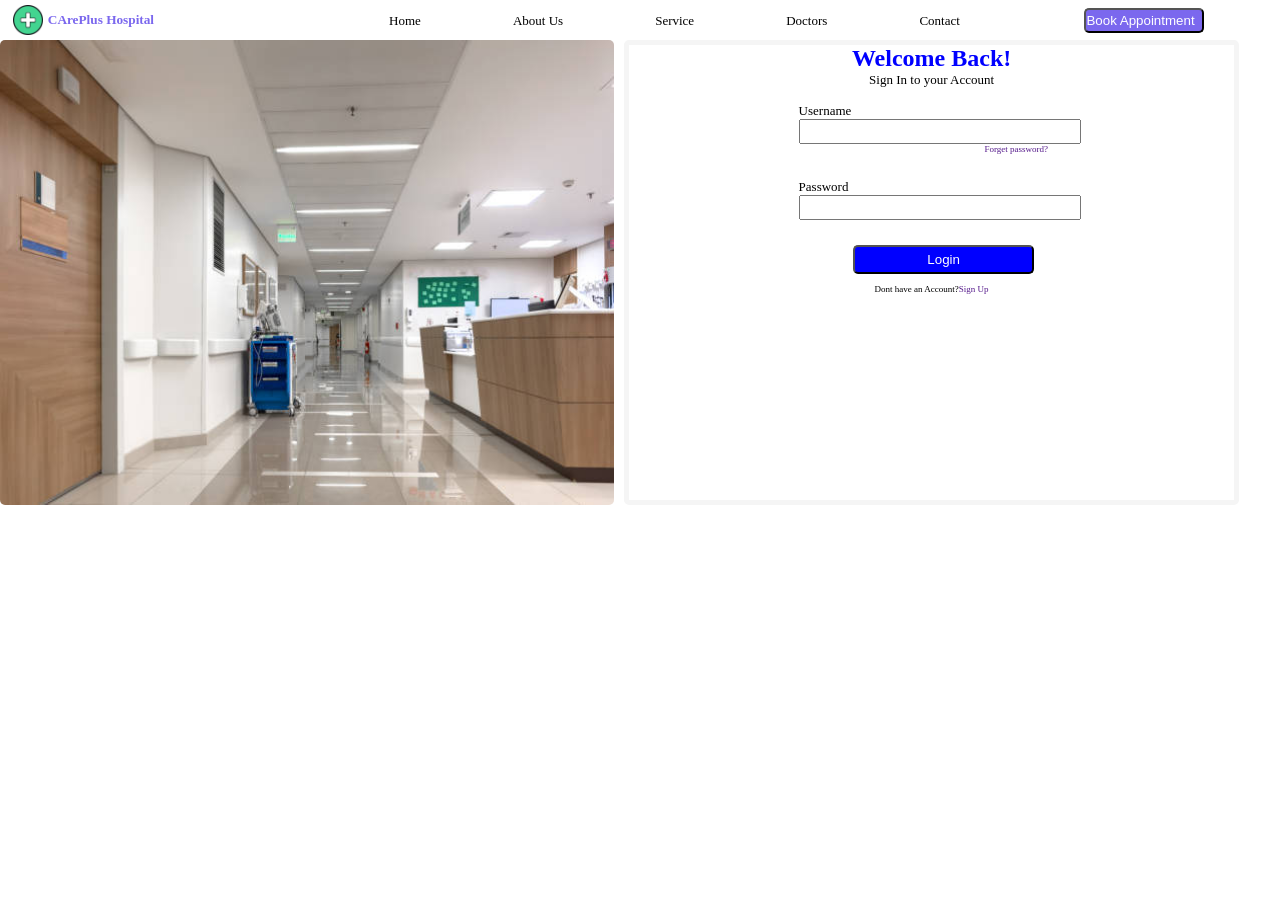
<file: login.html>
<!DOCTYPE html>
<html lang="en">
<head>
    <meta charset="UTF-8">
    <link rel="stylesheet" href="login.css">
    <meta name="viewport" content="width=device-width, initial-scale=1.0">
    <title>login page</title>
</head>
<body>
    <header>
        <div class="header_1">
            <div class="icon_img"><img src="Images/plus.png" alt=""></div>
            <h5>CArePlus Hospital</h5>
        </div>
        <div class="header_2">
            <ul>
                <li><a href="">Home</a></li>
                <li><a href="">About Us</a></li>
                <li><a href="">Service</a></li>
                <li><a href="">Doctors</a></li>
                <li><a href="">Contact</a></li>
            </ul>
            <button>Book Appointment</button>
        </div>
    </header>


    <main>
        <div class="container_1">
            <img src="Images/logImage.jpg" alt="">
        </div>
        <div class="container_2">
            <form action="" method="POST">
              
                <h2>Welcome Back!</h2>
                <p>Sign In to your Account</p>
                <div>
                    <label for="User">Username</label>
                    <input type="text" id="User" name="username" outocomplete="off">
                    <p class="btn_link"><a href="">Forget password?</a></p>
                </div>

                <div>
                    <label for="Password">Password</label>
                    <input type="password" id="Password" name="password">
                </div>

                <button>Login</button>
                <p class="btn_link">Dont have an Account?<a href="">Sign Up</a></p>
            </form>
        </div>
    </main>
</body>
</html>
</file>
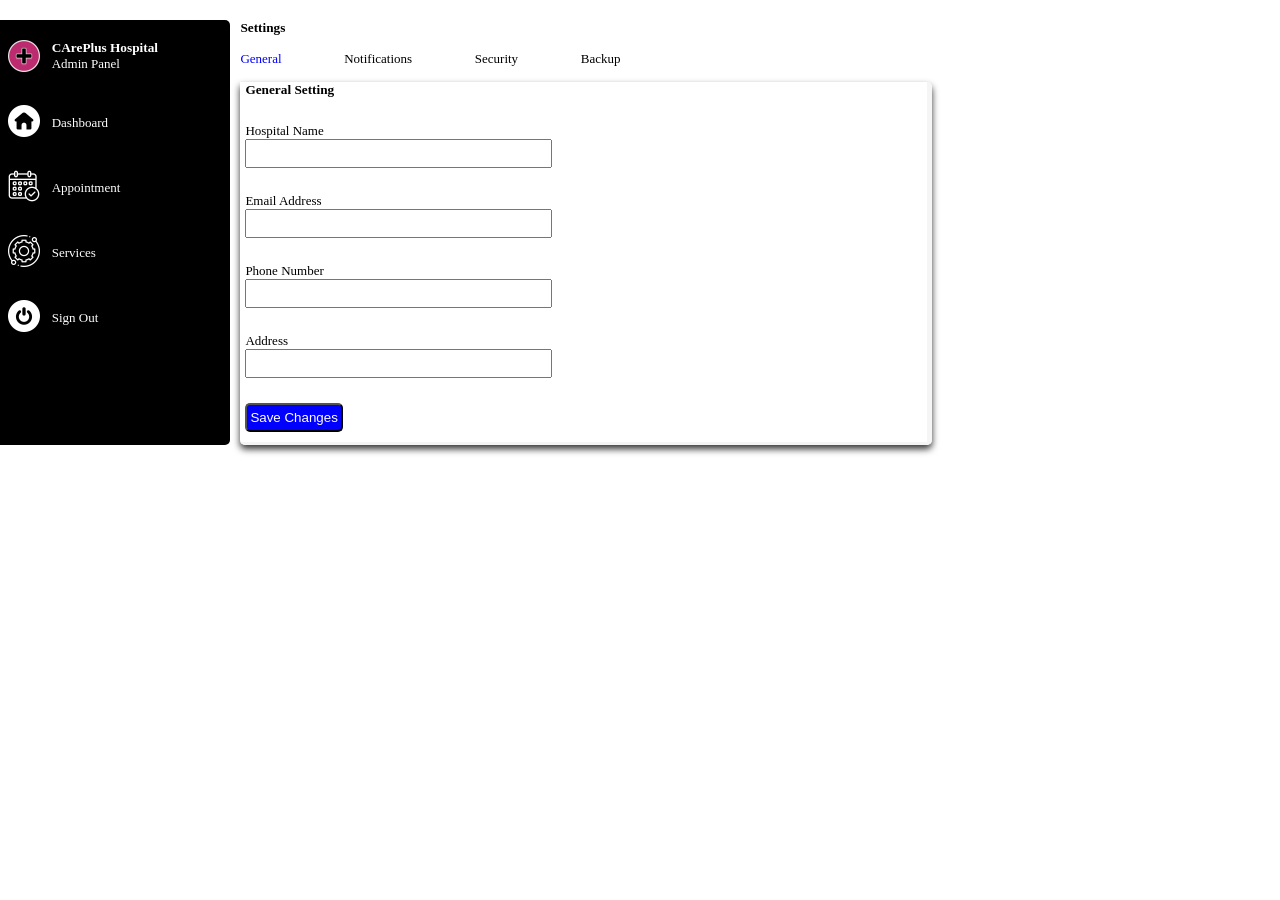
<file: sett.html>
<!DOCTYPE html>
<html lang="en">
<head>
    <meta charset="UTF-8">
    <link rel="stylesheet" href="sett.css">
    <meta name="viewport" content="width=device-width, initial-scale=1.0">
    <title>setting page</title>
</head>
<body>
    <main>
        <div class="nav_bar">
            <div class="nav_cont">
                <div>
                    <img src="Images/plus.png" alt="">
                </div>
                <div>
                    <h5 class="head_nav">CArePlus Hospital</h5>
                    <p class="head_nav">Admin Panel</p>
                </div>
            </div>
            <div class="nav_cont">
                <div><img src="Images/home2.png" alt=""></div>
                <p><a href="">Dashboard</a></p>
            </div>

            <div class="nav_cont">
                <div><img src="Images/appointment.png" alt=""></div>
                <p><a href="">Appointment</a></p>
            </div>

            <div class="nav_cont">
                <div><img src="Images/service.png" alt=""></div>
                <p><a href="">Services</a></p>
            </div>

            <div class="nav_cont">
                <div><img src="Images/logout.png" alt=""></div>
                <p><a href="">Sign Out</a></p>
            </div>
            
        </div>

        <div class="changes">
            <h5>Settings</h5>
            <div class="switch_link">
                <p id="first"><a href="">General</a></p>
                <p><a href="">Notifications</a></p>
                <p><a href="">Security</a></p>
                <p><a href="">Backup</a></p>
            </div>
            <form action="">
                <h5>General Setting</h5>
                <div>
                    <label for="hosp">Hospital Name</label>
                    <input type="text" id="hosp" name="hospital_name">
                </div>
                
                <div>
                    <label for="Email">Email Address</label>
                    <input type="email" id="Email" name="email" autocomplete="off">
                </div>

                <div>
                    <label for="Phone">Phone Number</label>
                    <input type="tel" id="Phone" name="phone" autocomplete="off">
                </div>

                <div>
                    <label for="Addr">Address</label>
                    <input type="text" id="Addr" name="hospital_address">
                </div>

                <button>Save Changes</button>
            </form>
        </div>
    </main>
</body>
</html>
</file>
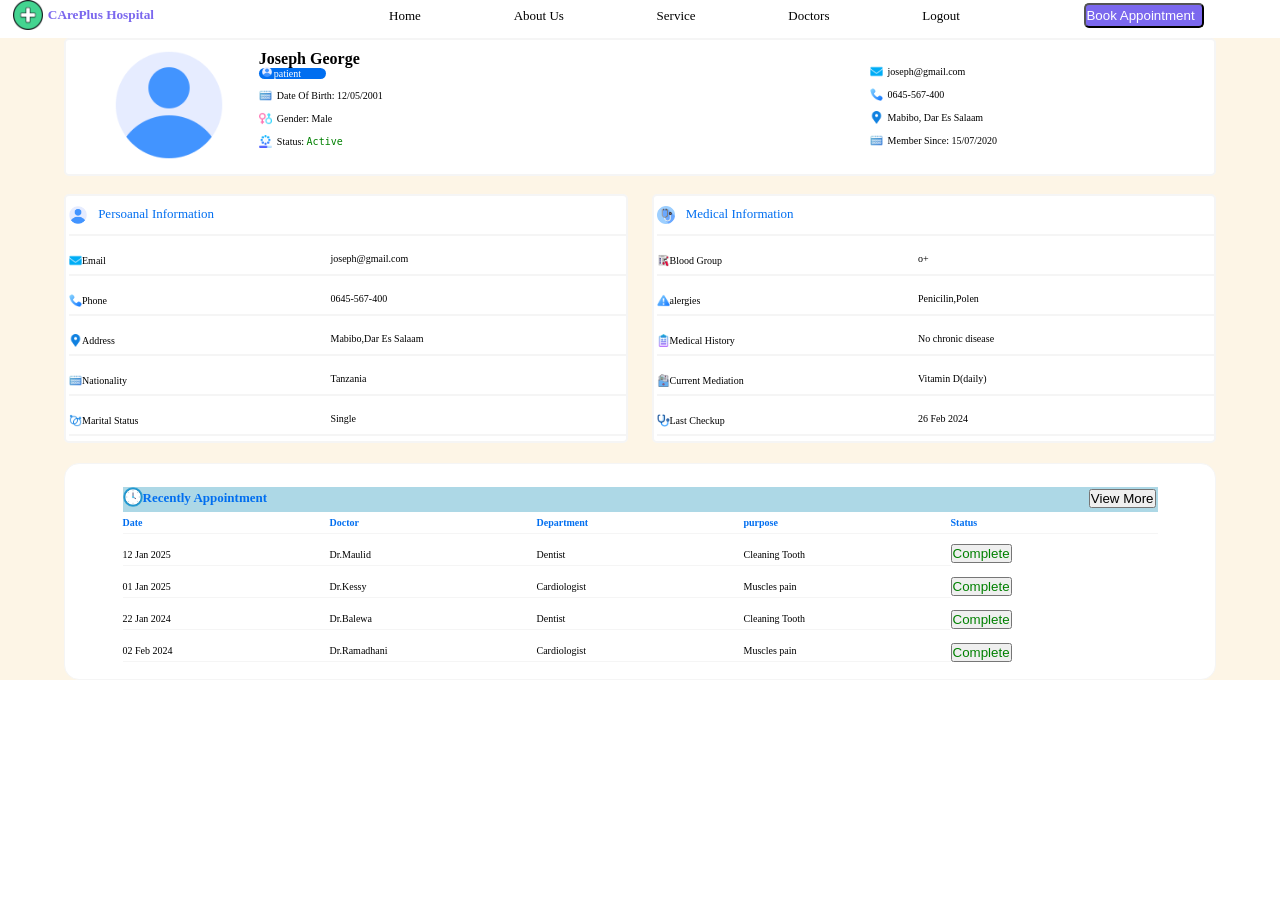
<file: user.html>
<!DOCTYPE html>
<html lang="en">
<head>
    <meta charset="UTF-8">
    <link rel="stylesheet" href="user.css">
    <meta name="viewport" content="width=device-width, initial-scale=1.0">
    <title>user profile</title>
</head>
<body>
    <header>
        <div class="header_1">
            <div class="icon_img"><img src="Images/plus.png" alt=""></div>
            <h5>CArePlus Hospital</h5>
        </div>
        <div class="header_2">
            <ul>
                <li><a href="">Home</a></li>
                <li><a href="">About Us</a></li>
                <li><a href="">Service</a></li>
                <li><a href="">Doctors</a></li>
                <li><a href="">Logout</a></li>
            </ul>
            <button>Book Appointment</button>
        </div>
    </header>

    <main>
    
        <div class="header">
            <div class="left">
                <div class="prof_img">
                    <img src="Images/profile.png" alt="">
                </div>
                <div class="patient_det">
                    <h4>Joseph George</h4>
                    <div id="btn_prof">
                        <span class="pat_img"><img src="Images/profile.png" alt=""></span>
                        <p class="pat_col">patient</p>
                    </div>
                    <div class="date">
                        <p class="img_user"><img src="Images/calendar.png" alt=""></p>
                        <p class="p_inline">Date Of Birth:&nbsp;12/05/2001</p>
                    </div>

                    <div class="gender">
                    <p class="img_user"><img src="Images/gender.png" alt=""></p>
                        <p class="p_inline">Gender:&nbsp;Male</p>
                    </div>

                    <div class="status">
                        <p class="img_user"><img src="Images/status.png" alt=""></p>
                        <p class="p_inline">Status:&nbsp;<samp id="status">Active</samp></p>
                    </div>
                </div>
            </div>

            <div class="right">
                <div class="email">
                    <p class="img_user"><img src="Images/email.png" alt=""></p>
                    <p class="p_inline">joseph@gmail.com</p>
                </div>

                <div class="phone">
                    <p class="img_user"><img src="Images/phone.png" alt=""></p>
                    <p class="p_inline">0645-567-400</p>
                </div>

                <div class="address_location">
                    <p class="img_user"><img src="Images/location.png" alt=""></p>
                    <p class="p_inline">Mabibo, Dar Es Salaam</p>
                </div>

                <div class="member">
                    <p class="img_user"><img src="Images/calendar.png" alt=""></p>
                    <p class="p_inline">Member Since:&nbsp;15/07/2020</p>
                </div>
            </div>
        </div>
        


        <div class="main">
            <div class="info_div">
                <div class="per_info">
                    <p class="pet_img"><img src="Images/profile.png" alt=""></p>
                    <p class="pet_p">Persoanal Information</p>
                </div>
                <div class="per_info">
                    <p class="per_img"><img src="Images/email.png" alt="">Email</p>
                    <p class="per_p">joseph@gmail.com</p>
                </div>
                <div class="per_info">
                    <p class="per_img"><img src="Images/phone.png" alt="">Phone</p>
                    <p class="per_p">0645-567-400</p>
                </div>
                <div class="per_info">
                    <p class="per_img"><img src="Images/location.png" alt="">Address</p>
                    <p class="per_p">Mabibo,Dar Es Salaam</p>
                </div>
                <div class="per_info">
                    <p class="per_img"><img src="Images/calendar.png" alt="">Nationality</p>
                    <p class="per_p">Tanzania</p>
                </div>
                <div class="per_info">
                    <p class="per_img"><img src="Images/marital.png" alt="">Marital Status</p>
                    <p class="per_p">Single</p>
                </div>
            </div>
            <div class="info_div">
                <div class="medi_info">
                    <p class="pet_img"><img src="Images/medical.png" alt=""></p>
                    <p class="pet_p">Medical Information</p>
                </div>
                <div class="medi_info">
                    <p class="per_img"><img src="Images/blood.png" alt="">Blood Group</p>
                    <p class="per_p">o+</p>
                </div>
                <div class="medi_info">
                    <p class="per_img"><img src="Images/alert.png" alt="">alergies</p>
                    <p class="per_p">Penicilin,Polen</p>
                </div>
                <div class="medi_info">
                    <p class="per_img"><img src="Images/history.png" alt="">Medical History</p>
                    <p class="per_p">No chronic disease</p>
                </div>
                <div class="medi_info">
                    <p class="per_img"><img src="Images/mdecation.png" alt="">Current Mediation</p>
                    <p class="per_p">Vitamin D(daily)</p>
                </div>
                <div class="medi_info">
                    <p class="per_img"><img src="Images/checkup.png" alt="">Last Checkup</p>
                    <p class="per_p">26 Feb 2024</p>
                </div>
            </div>
        </div>
     

    <div class="sor">
        <div class="appintment">
            <div class="top">
                <p class="clock_p"><span class="clock"><img src="Images/clock.png" alt=""></span>Recently Appointment</p>
                <button>View More</button>
            </div>

            <div class="grid">
                <div class="date">
                    <p class="head">Date</p>
                    <p>12 Jan 2025</p>
                    <p>01 Jan 2025</p>
                    <p>22 Jan 2024</p>
                    <p>02 Feb 2024</p>
                </div>
                <div class="doctor">
                    <p class="head">Doctor</p>
                    <p>Dr.Maulid</p>
                    <p>Dr.Kessy</p>
                    <p>Dr.Balewa</p>
                    <p>Dr.Ramadhani</p>
                </div>
                <div class="department">
                    <p class="head">Department</p>
                    <p>Dentist</p>
                    <p>Cardiologist</p>
                    <p>Dentist</p>
                    <p>Cardiologist</p>
                </div>
                <div class="purpose">
                    <p class="head">purpose</p>
                    <p>Cleaning Tooth</p>
                    <p>Muscles pain</p>
                    <p>Cleaning Tooth</p>
                    <p>Muscles pain</p>
                </div>
                <div class="status">
                    <p class="head">Status</p>
                    <button>Complete</button>
                    <button>Complete</button>
                    <button>Complete</button>
                    <button>Complete</button>
                </div>
            </div>
        </div>
    </main>
 </div>
</body>
</html>
</file>
<file: index.css>
*{
    padding: 0;
    margin: 0;
    box-sizing: border-box;
}

header{
    margin: 0 auto;
    width: 98%;
    height: 40px;
    background-color: white;
    display: grid;
    align-items: center;
    grid-template-columns: 30% 65%;
}

.header_1{
    display: flex;
    align-items: center;
    gap: 5px;
}

.header_2{
    display: grid;
    grid-template-columns: 70% 30%;
}

.header_1 h5{
    cursor: pointer;
    width: fit-content;
    white-space: nowrap;
    display: inline-block;
    color: mediumslateblue;
}

.header_2 ul{
    display: flex;
    justify-content: space-between;
    align-items: center;
    list-style-type: none;
}
.header_2 ul li a{
    text-decoration: none;
    font-size: small;
    color: black;
}
.icon_img{
    display: inline-block;
    width: 30px;
    height: 30px;
}
.icon_img img{
    width: 100%;
    height: 100%;
}

.header_2 button{
    width: 120px;
    display: flex;
    justify-self: end;
    background-color:mediumslateblue;
    color: white;
    padding-block: 3px;
    border-radius: 5px;
    cursor: pointer;
}

.hello_section{
    background: linear-gradient(
        to right,
        rgba(0,0,255,1),
        rgba(0,0,255,0.8),
        rgba(0,0,0,0)
    ),
    url('Images/hosp.jpg');
    background-repeat: no-repeat;
    background-size: cover;
    background-position: center;
    margin-top: 10px;
    height: 400px;
    display: grid;
    grid-template-columns: 60% 40%;
}
.sect1{
    margin-left: 30px;
    margin-top: 7%;
}
.sect1 h2{
    line-height: 40px;
    width: 180px;
    color: white;
}
.sect1 p{
    line-height: 25px;
    width: 310px;
    color: white;
    margin-bottom: 20px;
}

#btn1{
    padding-block: 4px;
    padding-inline: 2px;
    background-color: white;
    color: mediumslateblue;
    border-radius: 5px;
    cursor: pointer;
}

#btn2{
    background-color: mediumslateblue;
    padding-block: 4px;
    padding-inline: 2px;
    color: white;
    border-radius: 5px;
    cursor: pointer;
}

.bottom{
    margin-top: 30px;
    display: grid;
    grid-template-columns: repeat(4, 24%);
    gap: 1%;
    justify-content: center;
    height: 150px;
    border-bottom: 1px solid black;
}
.promo{
    width: 100%;
    height: 80%;
    box-shadow: 0 4px 10px rgba(0,0,0,0.6);
    border-radius: 5px;
    background-color: whitesmoke;
    cursor: pointer;
}
.promo img{
    margin-left: 40%;
    width: 20%;
    height: 40%;
}
.promo h5,p{
    text-align: center;
}
.promo p{
    font-size: small;
}
</file>
<file: account.css>
*{
    padding: 0;
    margin: 0;
    box-sizing: border-box;
}

header{
    margin: 0 auto;
    width: 98%;
    height: 40px;
    background-color: white;
    display: grid;
    align-items: center;
    grid-template-columns: 30% 65%;
}

.header_1{
    display: flex;
    align-items: center;
    gap: 5px;
}

.header_2{
    display: grid;
    grid-template-columns: 70% 30%;
}

.header_1 h5{
    cursor: pointer;
    width: fit-content;
    white-space: nowrap;
    display: inline-block;
    color: mediumslateblue;
}

.header_2 ul{
    display: flex;
    justify-content: space-between;
    align-items: center;
    list-style-type: none;
}
.header_2 ul li a{
    text-decoration: none;
    font-size: small;
    color: black;
}
.icon_img{
    display: inline-block;
    width: 30px;
    height: 30px;
}
.icon_img img{
    width: 100%;
    height: 100%;
}


.header_2 button{
    width: 120px;
    display: flex;
    justify-self: end;
    background-color:mediumslateblue;
    color: white;
    padding-block: 3px;
    border-radius: 5px;
    cursor: pointer;
}

.main{
    width: 95%;
    height: 500px;
    display: grid;
    grid-template-columns: repeat(2, 48%);
    gap: 10px;
    margin: 20px auto 0 auto;
}
label{
    display: block;
    font-size: small;
}
.input_grid{
    display: grid;
    grid-template-columns: repeat(2,48%);
    margin-bottom: 20px;
    margin-top: 45px;
}
.input_grid input{
    width: 80%;
}
.input_grid div{
    margin-bottom: 20px;
}
.form{
    padding-left: 6%;
    width: 95%;
    border-radius: 5px;
    border: 4px solid whitesmoke;
}


input{
    outline: none;
    padding-block: 5px;
}
form button{
    background-color: blue;
    color: white;
    border-radius: 5px;
    cursor: pointer;
    width: 35%;
    padding-inline: 3px;
    padding-block: 5px;
    margin-left: 29%;
}

#reg{
    font-size: xx-small;
    margin-left: 33%;
    margin-bottom: 18px;
}
.regImage{
    width: 100%;
}
.regImage img{
    width: 98%;
    height: 100%;
    border-radius: 5px;
}

.h2{
    color: blue;
}
.p{
    font-size: small;
}
</file>
<file: about.css>
*{
    padding: 0;
    margin: 0;
    box-sizing: border-box;
}

header{
    margin: 0 auto;
    width: 98%;
    height: 40px;
    background-color: white;
    display: grid;
    align-items: center;
    grid-template-columns: 30% 65%;
}
.why_para{
    font-size: small;
    font-weight: 700;
}
.header_1{
    display: flex;
    align-items: center;
    gap: 5px;
}

.header_2{
    display: grid;
    grid-template-columns: 70% 30%;
}

.header_1 h5{
    cursor: pointer;
    width: fit-content;
    white-space: nowrap;
    display: inline-block;
    color: mediumslateblue;
}

.header_2 ul{
    display: flex;
    justify-content: space-between;
    align-items: center;
    list-style-type: none;
}
.header_2 ul li a{
    text-decoration: none;
    font-size: small;
    color: black;
}
.icon_img{
    display: inline-block;
    width: 30px;
    height: 30px;
}
.icon_img img{
    width: 100%;
    height: 100%;
}


.header_2 button{
    width: 120px;
    display: flex;
    justify-self: end;
    background-color:mediumslateblue;
    color: white;
    padding-block: 3px;
    border-radius: 5px;
    cursor: pointer;
}

.about_bg{
    display: grid;
    grid-template-columns: 50% 50%;
}
.about_img{
    width: 100%;
    height: 250px;
}

.container_1{
    padding-inline: 8%;
    padding-top: 15%;
}
.container_1 p{
    font-size: smaller;
}
.about_img img{
    margin-left: 14%;
    width: 60%;
    height: 100%;
    object-fit: contain;
}
.who_are{
    width: 95%;
    margin: 40px auto 0;
    display: grid;
    gap: 5%;
    grid-template-columns: repeat(2, 47%);
}
.container{
    width: 100%;
    height: 200px;
    border-radius: 10px;
}
.container p{
    font-size: smaller;
}
.container img{
    width: 100%;
    height: 100%;
    border-radius: 10px;
}
.left{
    padding-top: 8%;
}

.grid_mission{
    margin: 40px auto 0;
    width: 93%;
    display: grid;
    gap: 2%;
    grid-template-columns: repeat(3,33%);
}
.grid_cont p,.grid_cont h4{
    display: flex;
    justify-content: center;
    font-size: smaller;
}
.grid_cont{
    padding-inline: 14%;
    padding-top: 10px;
    padding-bottom: 25px;
    border: 1px solid silver;
    border-radius: 10px;
}
.mission_img{
    margin: 0 auto;
    width: 30px;
    height: 30px;
}
.mission_img img{
    width: 100%;
    height: 100%;
}


.why_us_us{
     margin: 40px auto 0;
}
.why_us{
    margin: 0 auto;
    width: 95%;
    display: grid;
    gap: 2%;
    grid-template-columns: repeat(3, 32%);
}
.tick_img{
    display: inline-block;
    width: 15px;
    height: 15px;
}
.tick_img img{
    width: 100%;
    height: 100%;
}

.why_img{
    margin: 0 auto;
    width: 120px;
    height: 120px;
}

.why_img img{
    width: 100%;
    height: 100%;
}
.why_div{
    margin-block: 20px;
}
.last{
    font-size: smaller;
}
.choose{
    margin-left: 3%;
}

footer{
    background-color: mediumslateblue;
    margin-top: 40px;
    padding-block: 10px;
    margin-bottom: 10px;
    display: grid;
    border-radius: 5px;
    grid-template-columns: repeat(3,33.33%);
}

.footer_cont{
    display: flex;
    flex-direction: column;
    align-items: center;
}

.footer_cont ul li{
    list-style-type: none;
    line-height: 30px;
}

.footer_cont ul li a{
    text-decoration: none;
    font-size: smaller;
    color: white;
}
</file>
<file: doctor_page.css>
*{
    margin: 0;
    padding: 0;
    box-sizing: border-box;
}

main{
    display: grid;
    grid-template-columns: 20% 80%;
}
.side_nav_bar{
    padding-left: 15px;
    background-color: royalblue;
}
.dash{
    background-color:dodgerblue;
    width: 60%;
    padding-block: 5px;
    padding-left: 3px;
    display: flex;
    align-items: center;
    margin-top: 20px;
    margin-bottom: 10px;
    border-radius: 10px;
}
.nav_data p a{
    color: white;
    text-decoration: none;
}
.dash p{
    display: inline-block;
    font-size: smaller;
    color: white;
}
.image_nav{
    width: 20px;
    height: 20px;
    margin-left: 10px;
    margin-right: 14px;
}
.image_nav img{
    width: 100%;
    height: 100%;
    filter: invert(100%);
}
.Img{
    width: 40px;
    height: 40px;
}
.Img img{
    width: 100%;
    height: 100%;
}
.profile_img{
    margin-left: 30%;
    width: 60px;
    height: 60px;
    border-radius: 50%;
}

.profile_img img{
    width: 100%;
    height: 100%;
    border-radius: 50%;
}
.img{
    width: 37px;
    height: 37px;
    border-radius: 50%;
}
.imge{
    width: 28px;
    height: 28px;
    border-radius: 50%;
}
.imge img{
    width: 100%;
    height: 100%;
    border-radius: 50%;
}
.img img{
    width: 100%;
    height: 100%;
    border-radius: 50%;
}
.small_prof{
    width: 20px;
    height: 20px;
    border-radius: 50%;
}
.small_prof img{
    width: 100%;
    height: 100%;
    border-radius: 50%;
}
.appint_status{
    display: grid;
    justify-content: center;
    grid-template-columns: repeat(4, 22%);
    margin: 10px auto;
    gap: 22px;
}
.numbers{
    font-size: smaller;
}
.top{
    margin-bottom: 13px;
}
.container{
    padding-block: 15px;
    padding-left: 3px;
    border: 1px solid silver;
    border-radius: 10px;
}
.link-p{
    text-align: center;
    font-size: smaller;
}
.link-p a{
    text-decoration: none;
}
.top{
    display: grid;
    grid-template-columns: 30% 70%;
}
.nav_data{
    display: flex;
    align-items: center;
}
.nav_data p{
    display: inline-block;
    font-size: smaller;
    margin-bottom: 20px;
    margin-top: 6px;
}

.nav_logout{
    margin-top: 100px;
}
.head{
    display: flex;
    align-items: center;
    margin-bottom: 20px;
}
.head div{
    display: inline-block;
}
.head_c h5{
    color: white;
}
.head_c p{
    color: silver;
    font-size: smaller;
}
.profile{
    display: flex;
    flex-direction: column;
    justify-content: center;
}
#proff{
    color: greenyellow;
    font-size: smaller;
    margin-left: 26%;
}
#name{
    color: white;
    margin-left: 20%;
    font-size: smaller;
}

.welcome_back{
    width: 95%;
    margin: 0 auto;
    display: flex;
    padding-block: 18px;
    padding-left: 5px;
    border-radius: 5px;
    gap: 33%;
    border: 1px solid silver;
    align-items: center;
}
.welcome_back .right{
    display: flex;
    background-color: whitesmoke;
    padding-block: 5px;
    padding-inline: 5px;
    border-radius: 10px;
    
}
.right .date{
    font-size: smaller;
}
.right .time{
    font-size: x-small;
}
.left p{
    font-size: smaller;
}

.head_2{
    display: flex;
    gap: 74%;
    align-items: center;
    margin-bottom: 20px;
    border-bottom: 1px solid silver;
    padding-bottom: 10px;
}
.prof_pict{
    display: flex;
    align-items: center;
}
.prof_pict p{
    font-size: xx-small;
}

.upcoming_app{
    display: grid;
    width: 78%;
    margin-top: 20px;
    grid-template-columns: 70% 30%;
}
.upcoming_app button{
    width: 100px;
    justify-self: flex-end;
    padding-block: 2px;
    background-color: dodgerblue;
    border-radius: 5px;
    color: white;
    cursor: pointer;
}
table{
    width: 78%;
    margin-bottom: 10px;
}
table,td,th{
    border: 1px solid silver;
    font-size: small;
}
td{
    padding-inline: 2px;
    padding-block: 6px;
    text-align: center;
}
#view_table{
    font-size: smaller;
}
#view_table a{
    text-decoration: none;
}

.nav_logout{
    display: flex;
    font-size: smaller;
    padding-bottom: 20px;
}
.nav_logout p a{
    text-decoration: none;
    color: white;
}

.quick{
    margin-top: 20px;
    margin-left: 5px;
}
.g_action{
    width: 70%;
    align-items: center;
    display: grid;
    gap: 10px;
    grid-template-columns: repeat(2, 50%);
}
.g_action span{
    font-size: x-small;
}
.g_action span a{
    text-decoration: none;
}
.g_action div{
    display: flex;
    align-items: center;
    margin-bottom: 10px;
    border: 1px solid silver;
    border-radius: 10px;
    padding-block: 5px;
    padding-inline: 4px;
}
.gimg{
    width: 15px;
    height: 15px;
    margin-right: 5px;
    display: inline-block;
}
.gimg img{
    width: 100%;
    height: 100%;
    border-radius: 50%;
}

.btn1{
    color: green;
}
.btn2{
    color: red;
}
.btn3{
    color: blue;
}
table button{
    cursor: pointer;
}

#noAppointment{
    padding-block: 20px;
    text-align: center;
    color: red;
    font-size: larger;
    font-style: italic;
}

#view_table{
    display: none;
}

#upcoming{
    font-size: small;
}
</file>
<file: appoint.css>
*{
    padding: 0;
    margin: 0;
    box-sizing: border-box;
}

header{
    margin: 0 auto;
    width: 98%;
    height: 40px;
    background-color: white;
    display: grid;
    align-items: center;
    grid-template-columns: 30% 65%;
}

.header_1{
    display: flex;
    align-items: center;
    gap: 5px;
}

.header_2{
    display: grid;
    grid-template-columns: 70% 30%;
}

.header_1 h5{
    cursor: pointer;
    width: fit-content;
    white-space: nowrap;
    display: inline-block;
    color: mediumslateblue;
}

.header_2 ul{
    display: flex;
    justify-content: space-between;
    align-items: center;
    list-style-type: none;
}
.header_2 ul li a{
    text-decoration: none;
    font-size: small;
    color: black;
}
.icon_img{
    display: inline-block;
    width: 30px;
    height: 30px;
}
.icon_img img{
    width: 100%;
    height: 100%;
}

.header_2 button{
    width: 120px;
    display: flex;
    justify-self: end;
    background-color:mediumslateblue;
    color: white;
    padding-block: 3px;
    border-radius: 5px;
    cursor: pointer;
}

main{
    padding-top: 20px;
}
main h2{
    color: blue;
}
#main_cont{
    display: grid;
    grid-template-columns: 20% 80%;
}
.form label{
    display: block;
    font-size: small;
}
input{
    padding-inline: 20px;
    padding-block: 6px;
    outline: none;
}
form .grid_form{
    margin-left: 10%;
    display: grid;
    grid-template-columns: repeat(2, 48%);
}
.grid_form div{
    margin-bottom: 20px;
}
.prof_pict{
    position: absolute;
    top: 50px;
    right: 30px;
    width: 220px;
    height: 150px;
}
.prof_pict img{
    width: 100%;
    height: 100%;
}

.form{
    margin-top: 20px;
    box-shadow: 0 3px 4px rgba(0, 0, 0, 0.9);
    width: 78%;
    border-bottom: 1px solid whitesmoke;
    border-right: 1px solid whitesmoke;
    padding-bottom: 10px;
}

form button{
    border-radius: 5px;
    width: 170px;
    padding-block: 3px;
    margin-left: 35%;
    margin-top: 35px;
    background-color: mediumslateblue;
    color: white;
    cursor: pointer;
}

.info{
    margin: auto 0;
}
.info h4{
    text-align: center;
    color: blue;
}
.info div{
    margin-bottom: 15px;
    margin-top: 8px;
    text-align: center;
}

div .cont{
    color: blue;
}
</file>
<file: contact.css>
*{
    padding: 0;
    margin: 0;
    box-sizing: border-box;
}

header{
    margin: 0 auto;
    width: 98%;
    height: 40px;
    background-color: white;
    display: grid;
    align-items: center;
    grid-template-columns: 30% 65%;
}

.header_1{
    display: flex;
    align-items: center;
    gap: 5px;
}

.header_2{
    display: grid;
    grid-template-columns: 70% 30%;
}

.header_1 h5{
    cursor: pointer;
    width: fit-content;
    white-space: nowrap;
    display: inline-block;
    color: mediumslateblue;
}

.header_2 ul{
    display: flex;
    justify-content: space-between;
    align-items: center;
    list-style-type: none;
}
.header_2 ul li a{
    text-decoration: none;
    font-size: small;
    color: black;
}
.icon_img{
    display: inline-block;
    width: 30px;
    height: 30px;
}
.icon_img img{
    width: 100%;
    height: 100%;
}


.header_2 button{
    width: 120px;
    display: flex;
    justify-self: end;
    background-color:mediumslateblue;
    color: white;
    padding-block: 3px;
    border-radius: 5px;
    cursor: pointer;
}

.about_bg{
    display: grid;
    grid-template-columns: 50% 50%;
}
.about_img{
    width: 100%;
    height: 250px;
}

.container_1{
    padding-inline: 8%;
    padding-top: 15%;
}
.container_1 p{
    font-size: smaller;
}
.about_img img{
    margin-left: 14%;
    width: 60%;
    height: 100%;
    object-fit: contain;
}

.grid_form{
    margin: 40px auto 0;
    width: 95%;
    padding-left: 10%;
    display: grid;
    grid-template-columns: repeat(2, 50%);
}
.first{
    margin-bottom: 10px;
}
input{
    padding-block: 5px;
    width: 48%;
    outline: none;
}
textarea{
    outline: none;
}
form button{
    width: 30%;
    color: white;
    cursor: pointer;
    padding-block: 5px;
    padding-inline: 3px;
    border-radius: 10px;
    background-color: mediumslateblue;
}
form p{
    margin-bottom: 15px;
}
.immediate{
    background-color: lightblue;
    margin: 40px auto 0;
    width: 95%;
    align-items: center;
    padding-inline: 2px;
    padding-block: 20px;
    border-radius: 10px;
    display: grid;
    grid-template-columns: 20% 50% 30%;
}
.immediate button{
    padding-inline: 3px;
    width: 30%;
    cursor: pointer;
    border-radius: 5px;
    color: mediumslateblue;;
    border: 1px solid mediumslateblue;
    padding-block: 3px;
}
.immediate .help{
    font-weight: 700;
}
.immediate .emerg{
    font-size: smaller;
}
.Extra_div{
    margin-bottom: 20px;
    width: 250px;
    display: grid;
    grid-template-columns: 40% 60%;
}
.Extra_div p{
    font-size: smaller;
    line-height: 20px;
}
.Extra_div p a{
    text-decoration: none;
    color: black;
    
}

.extra_img{
    width: 20px;
    height: 20px;
}
.extra_img img{
    width: 100%;
    height: 100%;
}

.headPhone{
    width: 37px;
    height: 37px;
}
.headPhone img{
    width: 100%;
    height: 100%;
}

footer{
    background-color: mediumslateblue;
    margin-top: 40px;
    padding-block: 10px;
    margin-bottom: 10px;
    display: grid;
    border-radius: 5px;
    grid-template-columns: repeat(3,33.33%);
}

.footer_cont{
    display: flex;
    flex-direction: column;
    align-items: center;
}

.footer_cont ul li{
    list-style-type: none;
    line-height: 30px;
}

.footer_cont ul li a{
    text-decoration: none;
    font-size: smaller;
    color: white;
}
</file>
<file: doctor.css>
*{
    padding: 0;
    margin: 0;
    box-sizing: border-box;
}

header{
    margin: 0 auto;
    width: 98%;
    height: 40px;
    background-color: white;
    display: grid;
    align-items: center;
    grid-template-columns: 30% 65%;
}

.header_1{
    display: flex;
    align-items: center;
    gap: 5px;
}

.header_2{
    display: grid;
    grid-template-columns: 70% 30%;
}

.header_1 h5{
    cursor: pointer;
    width: fit-content;
    white-space: nowrap;
    display: inline-block;
    color: mediumslateblue;
}

.header_2 ul{
    display: flex;
    justify-content: space-between;
    align-items: center;
    list-style-type: none;
}
.header_2 ul li a{
    text-decoration: none;
    font-size: small;
    color: black;
}
.icon_img{
    display: inline-block;
    width: 30px;
    height: 30px;
}
.icon_img img{
    width: 100%;
    height: 100%;
}

main h2{
    color: blue;
}
main p{
    font-size: small;
}
.header_2 button{
    width: 120px;
    display: flex;
    justify-self: end;
    background-color:mediumslateblue;
    color: white;
    padding-block: 3px;
    border-radius: 5px;
    cursor: pointer;
}

.doctor_profile{
    margin-top: 15px;
    display: grid;
    grid-template-columns: repeat(4, 20%);
    gap: 15px;
    justify-content: center;
    border-bottom: 0.5px solid whitesmoke;
    box-shadow: 0 3px 4px rgba(0, 0, 0, 0.8);
}
.doctor_profile div{
    width: 93%;
    height: 70%;
    margin-bottom: 3px;
    margin: 0 auto;
}
.profile_doct{
    border: 0.5px solid whitesmoke;
    border-bottom-right-radius: 5px;
    border-bottom-left-radius: 5px;
    box-shadow: 0 3px 4px rgba(0, 0, 0, 0.8);
}
.doctor_profile div img{
    width: 100%;
    height: 100%;
}
.profile_doct p,h5{
    text-align: center;
    font-size: small;
}
.profile_doct button{
    background-color: white;
    color: blue;
    font-size: x-small;
    border: 0.5px solid blue;
    margin-left: 34%;
    padding-inline: 2px;
    padding-block: 3px;
    margin-top: 7px;
    cursor: pointer;
    margin-bottom: 2px;
}
</file>
<file: doctaccount.css>
*{
    padding: 0;
    margin: 0;
    box-sizing: border-box;
}

header{
    margin: 0 auto;
    width: 98%;
    height: 40px;
    background-color: white;
    display: grid;
    align-items: center;
    grid-template-columns: 30% 65%;
}

.header_1{
    display: flex;
    align-items: center;
    gap: 5px;
}

.header_2{
    display: grid;
    grid-template-columns: 70% 30%;
}

.header_1 h5{
    cursor: pointer;
    width: fit-content;
    white-space: nowrap;
    display: inline-block;
    color: mediumslateblue;
}

.header_2 ul{
    display: flex;
    justify-content: space-between;
    align-items: center;
    list-style-type: none;
}
.header_2 ul li a{
    text-decoration: none;
    font-size: small;
    color: black;
}
.icon_img{
    display: inline-block;
    width: 30px;
    height: 30px;
}
.icon_img img{
    width: 100%;
    height: 100%;
}


.header_2 button{
    width: 120px;
    display: flex;
    justify-self: end;
    background-color:mediumslateblue;
    color: white;
    padding-block: 3px;
    border-radius: 5px;
    cursor: pointer;
}

.main{
    width: 95%;
    height: 500px;
    display: grid;
    grid-template-columns: repeat(2, 48%);
    gap: 10px;
    margin: 20px auto 0 auto;
}
label{
    display: block;
    font-size: small;
}
.input_grid{
    display: grid;
    grid-template-columns: repeat(2,48%);
    margin-bottom: 20px;
    margin-top: 45px;
}
.input_grid input{
    width: 80%;
}
.input_grid div{
    margin-bottom: 20px;
}
.form{
    padding-left: 6%;
    width: 95%;
    border-radius: 5px;
    border: 4px solid whitesmoke;
}


input{
    outline: none;
    padding-block: 5px;
}
form button{
    background-color: blue;
    color: white;
    border-radius: 5px;
    cursor: pointer;
    width: 35%;
    padding-inline: 3px;
    padding-block: 5px;
    margin-left: 29%;
}

#reg{
    font-size: xx-small;
    margin-left: 33%;
    margin-bottom: 18px;
}
.regImage{
    width: 100%;
}
.regImage img{
    width: 98%;
    height: 100%;
    border-radius: 5px;
}

.h2{
    color: blue;
}

.p{
    font-size: small;
}
</file>
<file: login.css>
*{
    padding: 0;
    margin: 0;
    box-sizing: border-box;
}

header{
    margin: 0 auto;
    width: 98%;
    height: 40px;
    background-color: white;
    display: grid;
    align-items: center;
    grid-template-columns: 30% 65%;
}

.header_1{
    display: flex;
    align-items: center;
    gap: 5px;
}

.header_2{
    display: grid;
    grid-template-columns: 70% 30%;
}

.header_1 h5{
    cursor: pointer;
    width: fit-content;
    white-space: nowrap;
    display: inline-block;
    color: mediumslateblue;
}

.header_2 ul{
    display: flex;
    justify-content: space-between;
    align-items: center;
    list-style-type: none;
}
.header_2 ul li a{
    text-decoration: none;
    font-size: small;
    color: black;
}
.icon_img{
    display: inline-block;
    width: 30px;
    height: 30px;
}
.icon_img img{
    width: 100%;
    height: 100%;
}


.header_2 button{
    width: 120px;
    display: flex;
    justify-self: end;
    background-color:mediumslateblue;
    color: white;
    padding-block: 3px;
    border-radius: 5px;
    cursor: pointer;
}

label{
    display: block;
    font-size: small;
}
main{
    display: grid;
    grid-template-columns: 48% 48%;
    gap: 10px;
}

.container_1{
    width: 100%;
}
.container_1 img{
    width: 100%;
    height: 100%;
    display: inline-block;
    border-radius: 5px;
}

form{
    height: 100%;
    border-radius: 5px;
    border: 5px solid whitesmoke;
}
form .btn_link{
    font-size: xx-small;
}
.btn_link a{
    text-decoration: none;
}
form input{
    width: 65%;
    padding-block: 3px;
    outline: none;
}
form div{
    margin-left: 28%;
    margin-bottom: 25px;
    margin-top: 15px;
}
form p{
    text-align: center;
    font-size: small;
}
form h2{
    color: blue;
    text-align: center;
}
form button{
    background-color: blue;
    color: white;
    width: 30%;
    padding-inline: 3px;
    padding-block: 5px;
    cursor: pointer;
    border-radius: 5px;
    margin-bottom: 10px;
    margin-left: 37%;
}
</file>
<file: sett.css>
*{
    padding: 0;
    margin: 0;
    box-sizing: border-box;
}
main{
    margin-top: 20px;
    width: 90%;
    display: grid;
    grid-template-columns: 20% 60%;
    gap: 10px;
}
.nav_bar{
    background-color: black;
    border-bottom-right-radius: 5px;
    border-top-right-radius: 5px;
    padding-top: 20px;
    padding-left: 8px;
}
.nav_cont{
    display: grid;
    grid-template-columns: 30% 60%;
    margin-bottom: 30px;
}

.nav_cont div{
    width: 35px;
    height: 35px;
}
.nav_cont div img{
    width: 92%;
    height: 92%;
    filter: invert(100%);
}
.nav_cont p{
    display: flex;
    align-items: center;
    position: relative;
    left: -23px;
    color: white;
    font-size: small;
}
.nav_cont p a{
    text-decoration: none;
    color: white;
}

.head_nav{
    white-space: nowrap;
    width: fit-content;
    position: relative;
    left: -23px;
    color: white;
}

label{
    display: block;
    font-size: small;
}

input{
    width: 45%;
    padding-block: 5px;
    outline: none;
}

form div{
    margin-bottom: 25px;
}
form h5{
    margin-bottom: 25px;
}

.switch_link{
    width: 55%;
    margin-block: 15px;
    display: flex;
    justify-content: space-between;
}
.switch_link p{
    font-size: small;
}
.switch_link p a{
    text-decoration: none;
    color: black;

}
#first a{
    color: blue;
}
form{
    padding-bottom: 10px;
    border-bottom: 3px solid whitesmoke;
    border-right: 5px solid whitesmoke;
    border-bottom-left-radius: 5px;
    border-bottom-right-radius: 5px;
    border-top-right-radius: 5px;
    box-shadow: 0 4px 7px rgba(0, 0, 0, 0.8);
    padding-left: 5px;
}
form button{
    background-color: blue;
    color: white;
    padding-block: 5px;
    padding-inline: 3px;
    border-radius: 5px;
    cursor: pointer;
}
</file>
<file: user.css>
*{
    padding: 0;
    margin: 0;
    box-sizing: border-box;
}

header{
    margin: 0 auto;
    width: 98%;
    height: 13px;
    background-color: white;
    display: grid;
    align-items: center;
    grid-template-columns: 30% 65%;
}

.header_1{
    display: flex;
    align-items: center;
    gap: 5px;
}

.header_2{
    display: grid;
    grid-template-columns: 70% 30%;
}

.header_1 h5{
    cursor: pointer;
    width: fit-content;
    white-space: nowrap;
    display: inline-block;
    color: mediumslateblue;
}

.header_2 ul{
    display: flex;
    justify-content: space-between;
    align-items: center;
    list-style-type: none;
}
.header_2 ul li a{
    text-decoration: none;
    font-size: small;
    color: black;
}
.icon_img{
    display: inline-block;
    width: 30px;
    height: 30px;
}
.icon_img img{
    width: 100%;
    height: 100%;
}
main{
    background-color:oldlace;
}
main h2{
    color: blue;
}
main p{
    font-size: small;
}
.header_2 button{
    width: 120px;
    display: flex;
    justify-self: end;
    background-color:mediumslateblue;
    color: white;
    padding-block: 3px;
    border-radius: 5px;
    cursor: pointer;
}


.header{
    margin: 25px auto 0;
    width: 90%;
    border: 2px solid whitesmoke;
    padding-block: 10px;
    border-radius: 5px;
    display: grid;
    background-color: white;
    grid-template-columns: 70% 30%;
}

.left{
    width: 80%;
    display: grid;
    grid-template-columns: 30% 70%;
}

.img_user{
    width: 13px;
    height: 13px;
    display: inline-block;
}

.img_user img{
    width: 100%;
    height: 100%;
}
.pat_img{
    display: inline-block;
    width: 10px;
    height: 10px;
    position: relative;
    top: -6px;
    left: 3px;
}
.pat_img img{
    width: 100%;
    height: 100%;
}
.pat_col,.p_inline{
    display: inline-block;
    margin-left: 5px;
    font-size: x-small;
}
.prof_img img{
    width: 110px;
    height: 110px;
    margin-left: 25%;
}
#btn_prof{
    background-color: rgb(0, 110, 240);
    width: 15%;
    border-radius: 15px;
    color: white;
}
.patient_det div{
    margin-bottom: 10px;
    display: flex;
    align-items: center;
}
.right{
    margin-top: 15px;
}
.right div{
    margin-bottom: 10px;
    display: flex;
    align-items: center;
}
#status{
    color: green;
}

.main{
    margin: 18px auto 0;
    width: 90%;
    display: grid;
    gap: 2%;
    grid-template-columns: repeat(2, 49%);
}
.info_div{
    border: 2px solid whitesmoke;
    background-color: white;
    border-radius: 5px;
    padding-left: 3px;
}
.info_div div{
    display: flex;
    gap: 20%;
}
.per_p{
    display: flex;
    align-self: flex-end;
    font-size: x-small;
}
.pet_img{
    width: 18px;
    height: 18px;
    display: inline-block;
}
.pet_img img{
    width: 100%;
    height: 100%;
}
.pet_p{
    display: inline-block;
    position: relative;
    left: -18%;
    color:  rgb(0, 110, 240);
}
.per_img{
    width: 150px;
    height: 13px;
    font-size: x-small;
}
.per_img img{
    position: relative;
    top: 3px;
    width: 13px;
    height: 13;
}
.per_info{
    padding-block: 10px;
    margin-bottom: 5px;
    border-bottom: 2px solid whitesmoke;
}
.medi_info{
    padding-block: 10px;
    margin-bottom: 5px;
    border-bottom: 2px solid whitesmoke;
}
.appintment{
    width: 90%;
    margin: 20px auto 0;
}
.grid{
    display: grid;
    grid-template-columns: repeat(5, 20%);
}
.status button{
    display: block;
    margin-bottom: 14px;
    color: green;
    cursor: pointer;
}
.top{
    height: 25px;
    position: relative;
    display: flex;
    background-color: lightblue;
}
.top button{
    position: absolute;
    top: 1.9px;
    right: 2px;
    cursor: pointer;
}
.grid p{
    padding-block: 5px;
    font-size: x-small;
    margin-bottom: 10px;
    border-bottom: 1px solid whitesmoke;
}
.head{
    color:  rgb(0, 110, 240);
    font-weight: 600;
}
.clock_p{
    position: relative;
    top: -5px;
     color:  rgb(0, 110, 240);
    font-weight: 600;
}
.clock{
    position: relative;
    top: 5px;
    display: inline-block;
    width: 20px;
    height: 20px;
}
.clock img{
    width: 100%;
    height: 100%;
}

.sor{
    background-color: white;
    width: 90%;
    margin: 20px auto 0;
    padding-block: 3px;
    border-radius: 15px;
    border: 1px solid whitesmoke;
}
</file>
